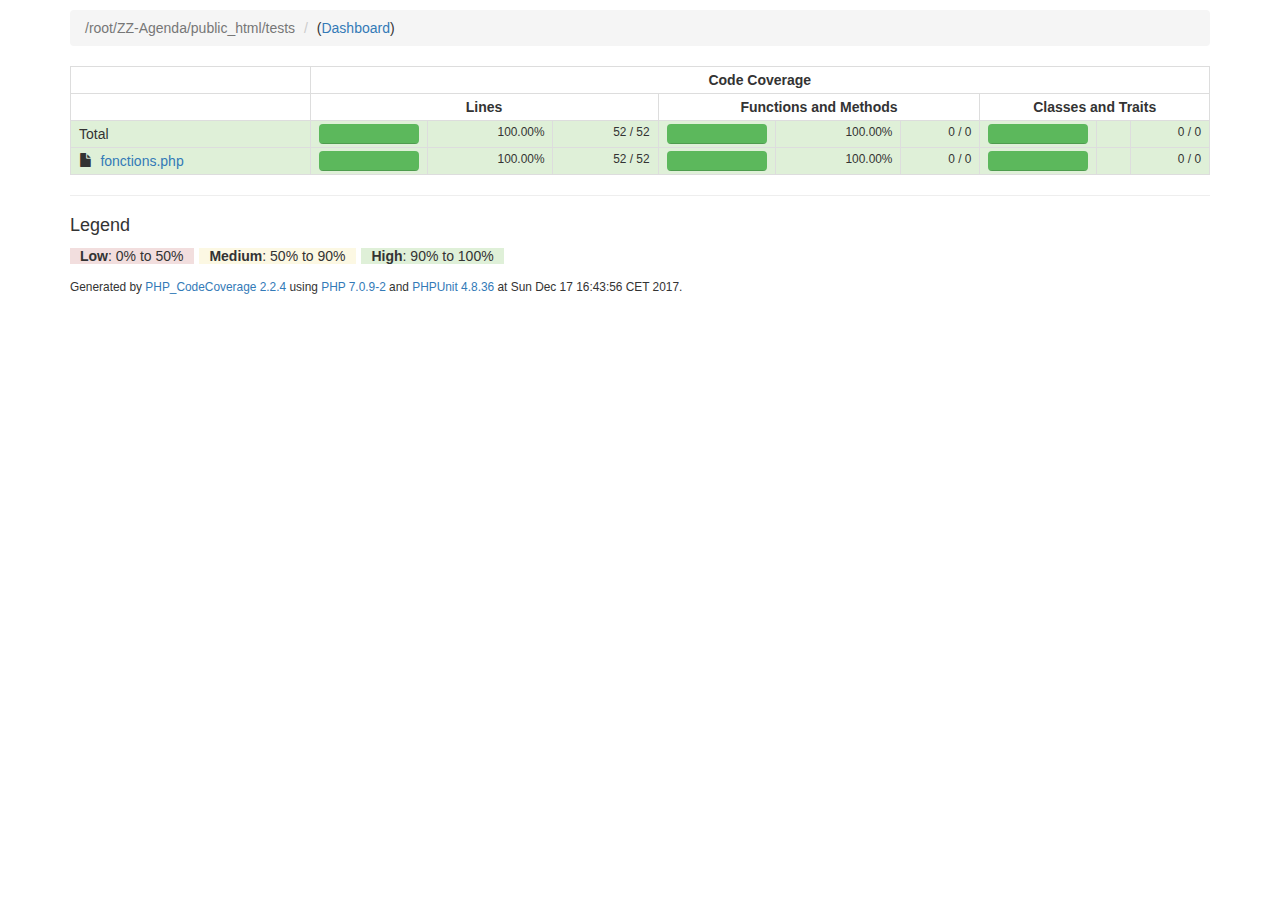
<file: public_html/code_coverage/index.html>
<!DOCTYPE html>
<html lang="en">
 <head>
  <meta charset="UTF-8">
  <title>Code Coverage for /root/ZZ-Agenda/public_html/tests</title>
  <meta name="viewport" content="width=device-width, initial-scale=1.0">
  <link href="css/bootstrap.min.css" rel="stylesheet">
  <link href="css/style.css" rel="stylesheet">
  <!--[if lt IE 9]>
  <script src="js/html5shiv.min.js"></script>
  <script src="js/respond.min.js"></script>
  <![endif]-->
 </head>
 <body>
  <header>
   <div class="container">
    <div class="row">
     <div class="col-md-12">
      <ol class="breadcrumb">
        <li class="active">/root/ZZ-Agenda/public_html/tests</li>
        <li>(<a href="dashboard.html">Dashboard</a>)</li>

      </ol>
     </div>
    </div>
   </div>
  </header>
  <div class="container">
   <table class="table table-bordered">
    <thead>
     <tr>
      <td>&nbsp;</td>
      <td colspan="9"><div align="center"><strong>Code Coverage</strong></div></td>
     </tr>
     <tr>
      <td>&nbsp;</td>
      <td colspan="3"><div align="center"><strong>Lines</strong></div></td>
      <td colspan="3"><div align="center"><strong>Functions and Methods</strong></div></td>
      <td colspan="3"><div align="center"><strong>Classes and Traits</strong></div></td>
     </tr>
    </thead>
    <tbody>
     <tr>
      <td class="success">Total</td>
      <td class="success big">       <div class="progress">
         <div class="progress-bar progress-bar-success" role="progressbar" aria-valuenow="100.00" aria-valuemin="0" aria-valuemax="100" style="width: 100.00%">
           <span class="sr-only">100.00% covered (success)</span>
         </div>
       </div>
</td>
      <td class="success small"><div align="right">100.00%</div></td>
      <td class="success small"><div align="right">52&nbsp;/&nbsp;52</div></td>
      <td class="success big">       <div class="progress">
         <div class="progress-bar progress-bar-success" role="progressbar" aria-valuenow="100.00" aria-valuemin="0" aria-valuemax="100" style="width: 100.00%">
           <span class="sr-only">100.00% covered (success)</span>
         </div>
       </div>
</td>
      <td class="success small"><div align="right">100.00%</div></td>
      <td class="success small"><div align="right">0&nbsp;/&nbsp;0</div></td>
      <td class="success big">       <div class="progress">
         <div class="progress-bar progress-bar-success" role="progressbar" aria-valuenow="100.00" aria-valuemin="0" aria-valuemax="100" style="width: 100.00%">
           <span class="sr-only">100.00% covered (success)</span>
         </div>
       </div>
</td>
      <td class="success small"><div align="right"></div></td>
      <td class="success small"><div align="right">0&nbsp;/&nbsp;0</div></td>
     </tr>

     <tr>
      <td class="success"><span class="glyphicon glyphicon-file"></span> <a href="fonctions.php.html">fonctions.php</a></td>
      <td class="success big">       <div class="progress">
         <div class="progress-bar progress-bar-success" role="progressbar" aria-valuenow="100.00" aria-valuemin="0" aria-valuemax="100" style="width: 100.00%">
           <span class="sr-only">100.00% covered (success)</span>
         </div>
       </div>
</td>
      <td class="success small"><div align="right">100.00%</div></td>
      <td class="success small"><div align="right">52&nbsp;/&nbsp;52</div></td>
      <td class="success big">       <div class="progress">
         <div class="progress-bar progress-bar-success" role="progressbar" aria-valuenow="100.00" aria-valuemin="0" aria-valuemax="100" style="width: 100.00%">
           <span class="sr-only">100.00% covered (success)</span>
         </div>
       </div>
</td>
      <td class="success small"><div align="right">100.00%</div></td>
      <td class="success small"><div align="right">0&nbsp;/&nbsp;0</div></td>
      <td class="success big">       <div class="progress">
         <div class="progress-bar progress-bar-success" role="progressbar" aria-valuenow="100.00" aria-valuemin="0" aria-valuemax="100" style="width: 100.00%">
           <span class="sr-only">100.00% covered (success)</span>
         </div>
       </div>
</td>
      <td class="success small"><div align="right"></div></td>
      <td class="success small"><div align="right">0&nbsp;/&nbsp;0</div></td>
     </tr>


    </tbody>
   </table>
   <footer>
    <hr/>
    <h4>Legend</h4>
    <p>
     <span class="danger"><strong>Low</strong>: 0% to 50%</span>
     <span class="warning"><strong>Medium</strong>: 50% to 90%</span>
     <span class="success"><strong>High</strong>: 90% to 100%</span>
    </p>
    <p>
     <small>Generated by <a href="http://github.com/sebastianbergmann/php-code-coverage" target="_top">PHP_CodeCoverage 2.2.4</a> using <a href="https://secure.php.net/" target="_top">PHP 7.0.9-2</a> and <a href="https://phpunit.de/">PHPUnit 4.8.36</a> at Sun Dec 17 16:43:56 CET 2017.</small>
    </p>
   </footer>
  </div>
  <script src="js/jquery.min.js" type="text/javascript"></script>
  <script src="js/bootstrap.min.js" type="text/javascript"></script>
  <script src="js/holder.min.js" type="text/javascript"></script>
 </body>
</html>
</file>
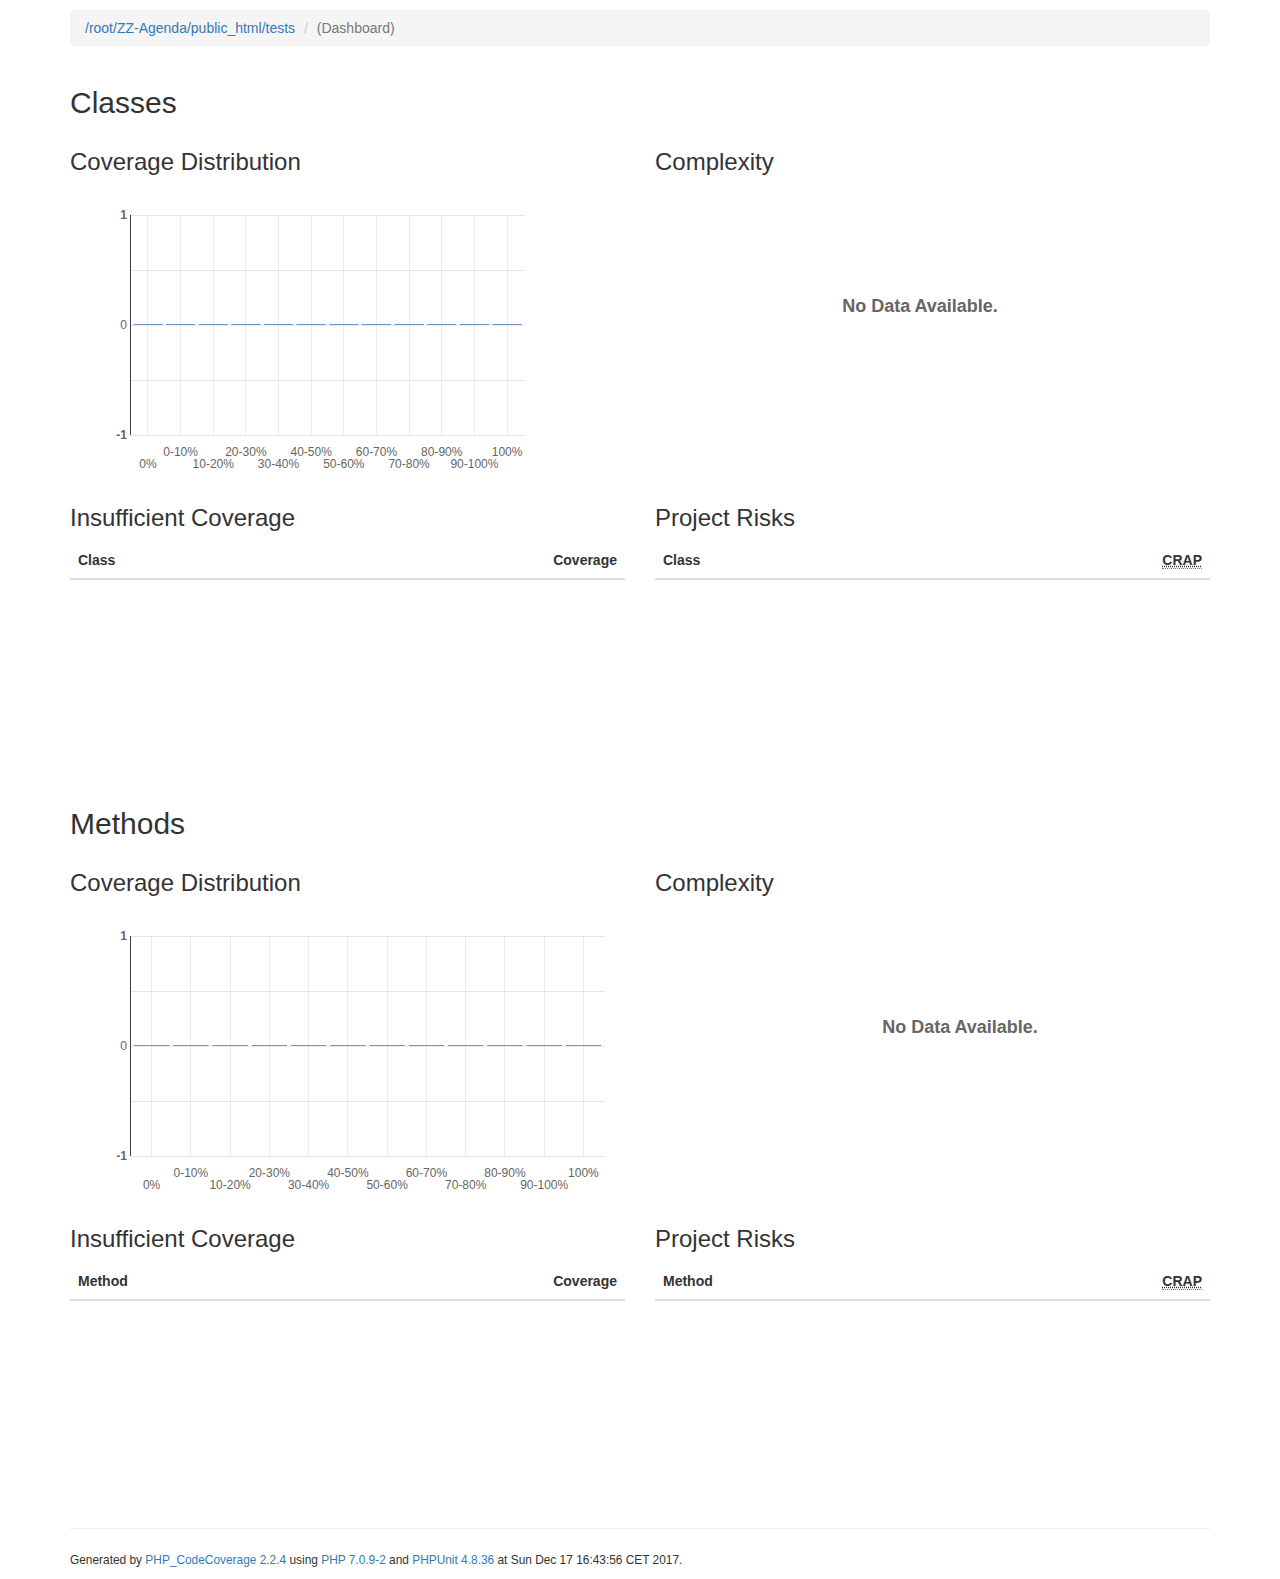
<file: public_html/code_coverage/dashboard.html>
<!DOCTYPE html>
<html lang="en">
 <head>
  <meta charset="UTF-8">
  <title>Dashboard for /root/ZZ-Agenda/public_html/tests</title>
  <meta name="viewport" content="width=device-width, initial-scale=1.0">
  <link href="css/bootstrap.min.css" rel="stylesheet">
  <link href="css/nv.d3.min.css" rel="stylesheet">
  <link href="css/style.css" rel="stylesheet">
  <!--[if lt IE 9]>
  <script src="js/html5shiv.min.js"></script>
  <script src="js/respond.min.js"></script>
  <![endif]-->
 </head>
 <body>
  <header>
   <div class="container">
    <div class="row">
     <div class="col-md-12">
      <ol class="breadcrumb">
        <li><a href="index.html">/root/ZZ-Agenda/public_html/tests</a></li>
        <li class="active">(Dashboard)</li>

      </ol>
     </div>
    </div>
   </div>
  </header>
  <div class="container">
   <div class="row">
    <div class="col-md-12">
     <h2>Classes</h2>
    </div>
   </div>
   <div class="row">
    <div class="col-md-6">
     <h3>Coverage Distribution</h3>
     <div id="classCoverageDistribution" style="height: 300px;">
       <svg></svg>
     </div>
    </div>
    <div class="col-md-6">
     <h3>Complexity</h3>
     <div id="classComplexity" style="height: 300px;">
       <svg></svg>
     </div>
    </div>
   </div>
   <div class="row">
    <div class="col-md-6">
     <h3>Insufficient Coverage</h3>
     <div class="scrollbox">
      <table class="table">
       <thead>
        <tr>
         <th>Class</th>
         <th class="text-right">Coverage</th>
        </tr>
       </thead>
       <tbody>

       </tbody>
      </table>
     </div>
    </div>
    <div class="col-md-6">
     <h3>Project Risks</h3>
     <div class="scrollbox">
      <table class="table">
       <thead>
        <tr>
         <th>Class</th>
         <th class="text-right"><abbr title="Change Risk Anti-Patterns (CRAP) Index">CRAP</abbr></th>
        </tr>
       </thead>
       <tbody>

       </tbody>
      </table>
     </div>
    </div>
   </div>
   <div class="row">
    <div class="col-md-12">
     <h2>Methods</h2>
    </div>
   </div>
   <div class="row">
    <div class="col-md-6">
     <h3>Coverage Distribution</h3>
     <div id="methodCoverageDistribution" style="height: 300px;">
       <svg></svg>
     </div>
    </div>
    <div class="col-md-6">
     <h3>Complexity</h3>
     <div id="methodComplexity" style="height: 300px;">
       <svg></svg>
     </div>
    </div>
   </div>
   <div class="row">
    <div class="col-md-6">
     <h3>Insufficient Coverage</h3>
     <div class="scrollbox">
      <table class="table">
       <thead>
        <tr>
         <th>Method</th>
         <th class="text-right">Coverage</th>
        </tr>
       </thead>
       <tbody>

       </tbody>
      </table>
     </div>
    </div>
    <div class="col-md-6">
     <h3>Project Risks</h3>
     <div class="scrollbox">
      <table class="table">
       <thead>
        <tr>
         <th>Method</th>
         <th class="text-right"><abbr title="Change Risk Anti-Patterns (CRAP) Index">CRAP</abbr></th>
        </tr>
       </thead>
       <tbody>

       </tbody>
      </table>
     </div>
    </div>
   </div>
   <footer>
    <hr/>
    <p>
     <small>Generated by <a href="http://github.com/sebastianbergmann/php-code-coverage" target="_top">PHP_CodeCoverage 2.2.4</a> using <a href="https://secure.php.net/" target="_top">PHP 7.0.9-2</a> and <a href="https://phpunit.de/">PHPUnit 4.8.36</a> at Sun Dec 17 16:43:56 CET 2017.</small>
    </p>
   </footer>
  </div>
  <script src="js/jquery.min.js" type="text/javascript"></script>
  <script src="js/bootstrap.min.js" type="text/javascript"></script>
  <script src="js/holder.min.js" type="text/javascript"></script>
  <script src="js/d3.min.js" type="text/javascript"></script>
  <script src="js/nv.d3.min.js" type="text/javascript"></script>
  <script type="text/javascript">
$(document).ready(function() {
  nv.addGraph(function() {
    var chart = nv.models.multiBarChart();
    chart.tooltips(false)
      .showControls(false)
      .showLegend(false)
      .reduceXTicks(false)
      .staggerLabels(true)
      .yAxis.tickFormat(d3.format('d'));

    d3.select('#classCoverageDistribution svg')
      .datum(getCoverageDistributionData([0,0,0,0,0,0,0,0,0,0,0,0], "Class Coverage"))
      .transition().duration(500).call(chart);

    nv.utils.windowResize(chart.update);

    return chart;
  });

  nv.addGraph(function() {
    var chart = nv.models.multiBarChart();
    chart.tooltips(false)
      .showControls(false)
      .showLegend(false)
      .reduceXTicks(false)
      .staggerLabels(true)
      .yAxis.tickFormat(d3.format('d'));

    d3.select('#methodCoverageDistribution svg')
      .datum(getCoverageDistributionData([0,0,0,0,0,0,0,0,0,0,0,0], "Method Coverage"))
      .transition().duration(500).call(chart);

    nv.utils.windowResize(chart.update);

    return chart;
  });

  function getCoverageDistributionData(data, label) {
    var labels = [
      '0%',
      '0-10%',
      '10-20%',
      '20-30%',
      '30-40%',
      '40-50%',
      '50-60%',
      '60-70%',
      '70-80%',
      '80-90%',
      '90-100%',
      '100%'
    ];
    var values = [];
    $.each(labels, function(key) {
      values.push({x: labels[key], y: data[key]});
    });

    return [
      {
        key: label,
        values: values,
        color: "#4572A7"
      }
    ];
  }
  nv.addGraph(function() {
    var chart = nv.models.scatterChart()
      .showDistX(true)
      .showDistY(true)
      .showLegend(false)
      .forceX([0, 100]);
    chart.tooltipContent(function(key, y, e, graph) {
      return '<p>' + graph.point.class + '</p>';
    });

    chart.xAxis.axisLabel('Code Coverage (in percent)');
    chart.yAxis.axisLabel('Cyclomatic Complexity');

    d3.select('#classComplexity svg')
      .datum(getComplexityData([], 'Class Complexity'))
      .transition()
      .duration(500)
      .call(chart);

    nv.utils.windowResize(chart.update);

    return chart;
  });

  nv.addGraph(function() {
    var chart = nv.models.scatterChart()
      .showDistX(true)
      .showDistY(true)
      .showLegend(false)
      .forceX([0, 100]);
    chart.tooltipContent(function(key, y, e, graph) {
      return '<p>' + graph.point.class + '</p>';
    });

    chart.xAxis.axisLabel('Code Coverage (in percent)');
    chart.yAxis.axisLabel('Method Complexity');

    d3.select('#methodComplexity svg')
      .datum(getComplexityData([], 'Method Complexity'))
      .transition()
      .duration(500)
      .call(chart);

    nv.utils.windowResize(chart.update);

    return chart;
  });

  function getComplexityData(data, label) {
    var values = [];
    $.each(data, function(key) {
      var value = Math.round(data[key][0]*100) / 100;
      values.push({
        x: value,
        y: data[key][1],
        class: data[key][2],
        size: 0.05,
        shape: 'diamond'
      });
    });

    return [
      {
        key: label,
        values: values,
        color: "#4572A7"
      }
    ];
  }
});
  </script>
 </body>
</html>
</file>
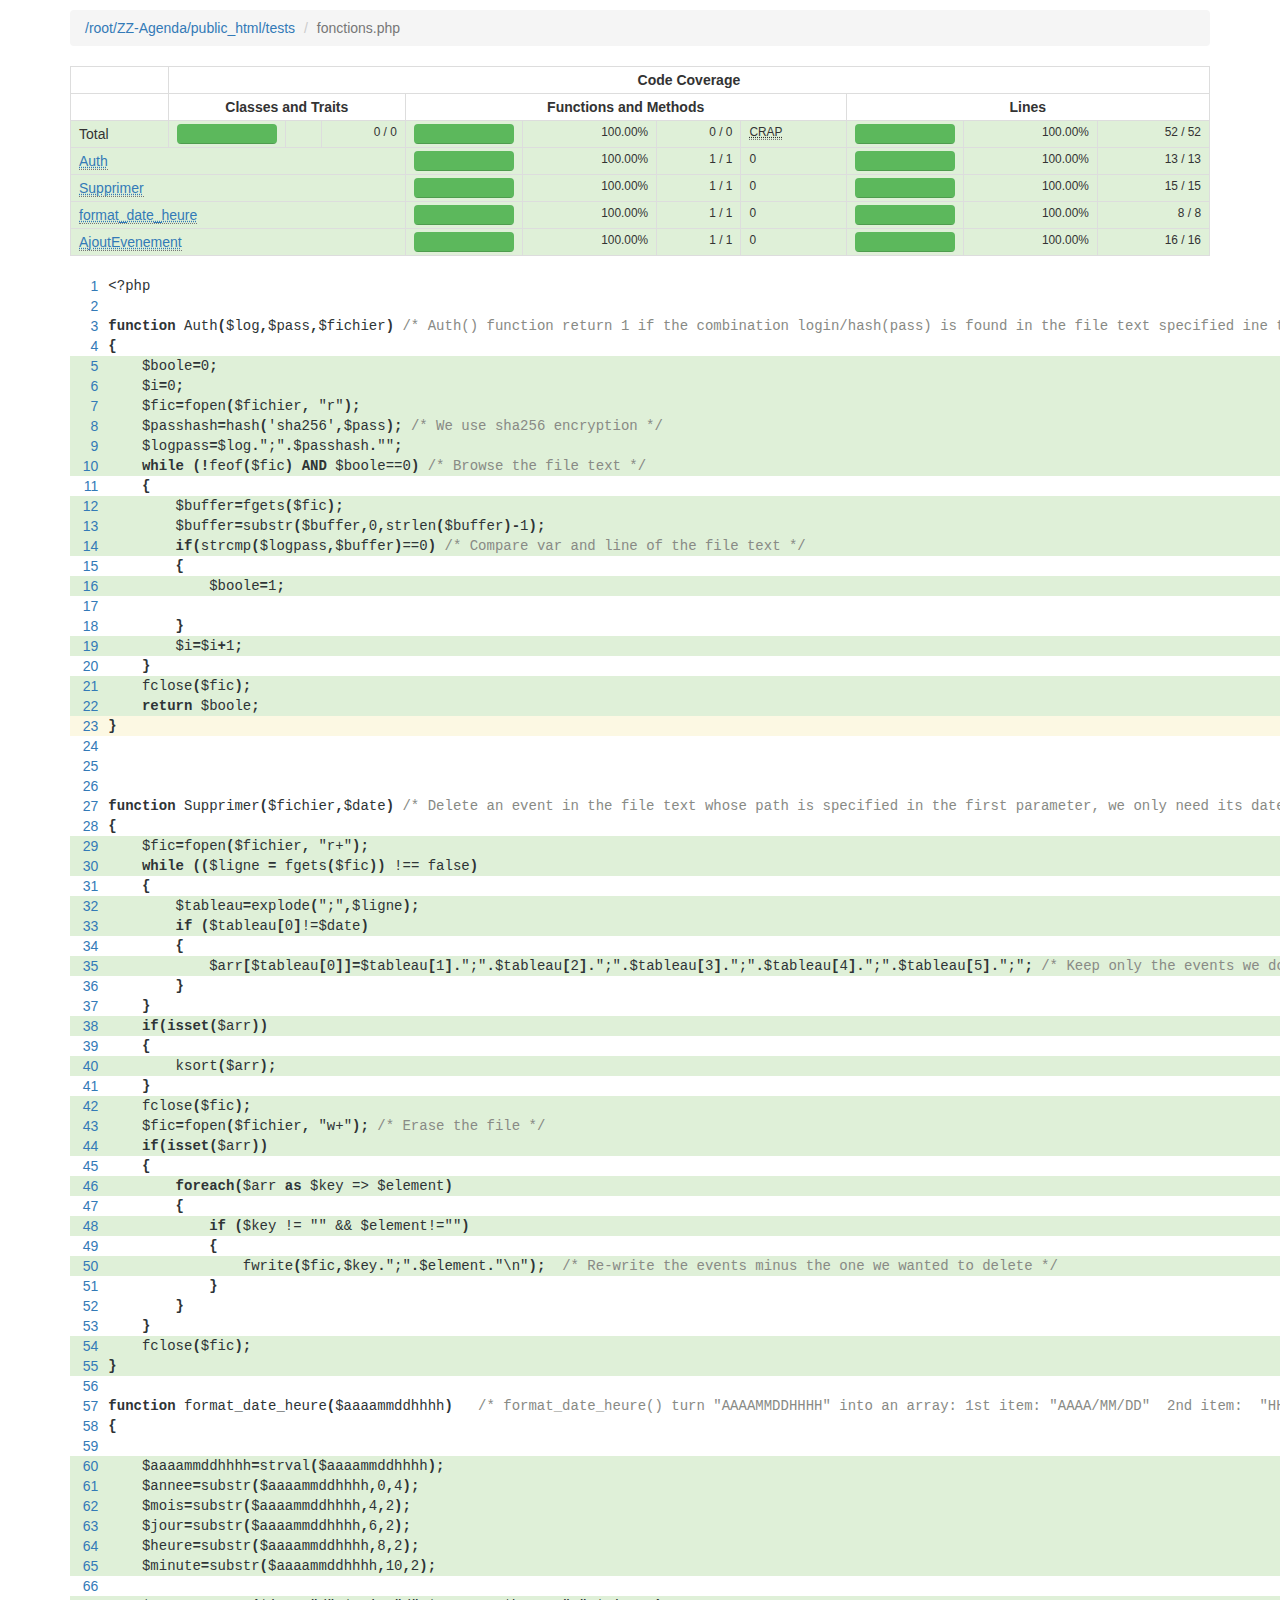
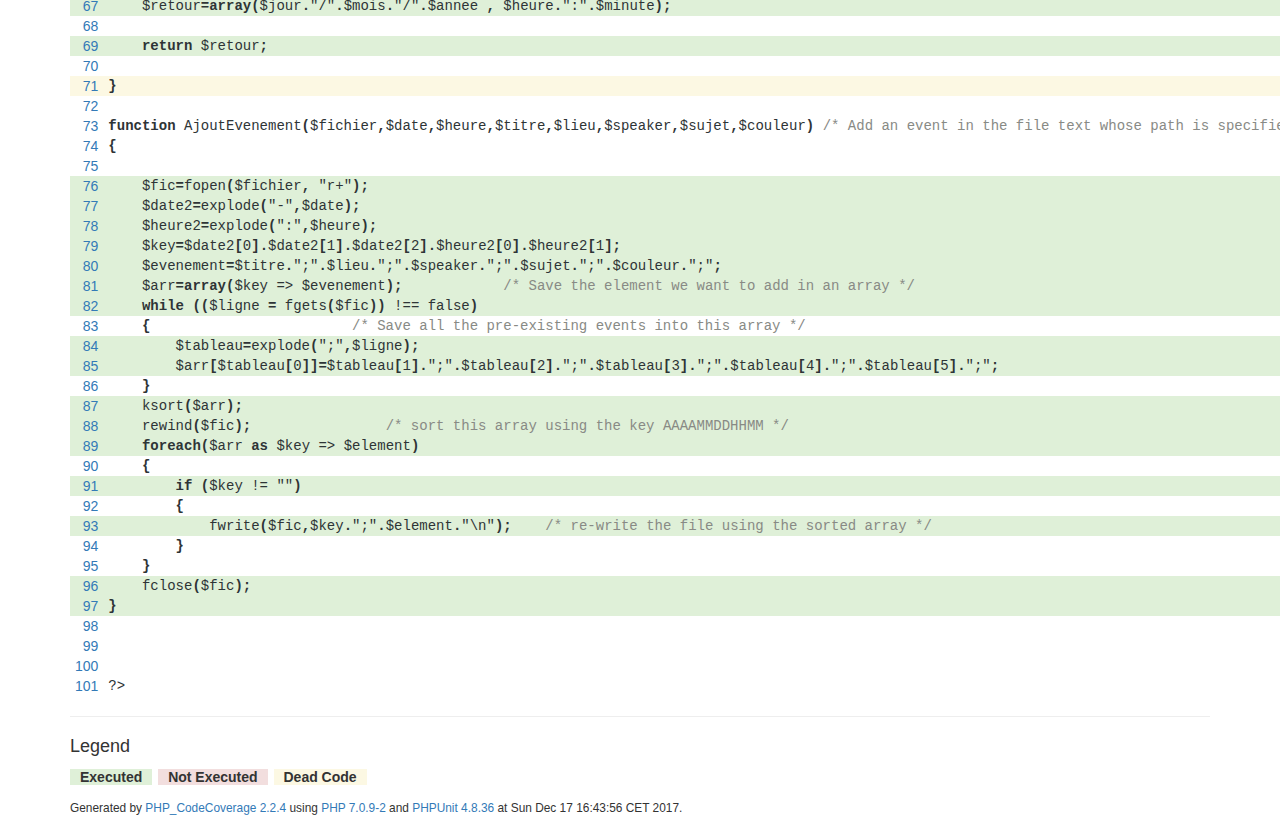
<file: public_html/code_coverage/fonctions.php.html>
<!DOCTYPE html>
<html lang="en">
 <head>
  <meta charset="UTF-8">
  <title>Code Coverage for /root/ZZ-Agenda/public_html/tests/fonctions.php</title>
  <meta name="viewport" content="width=device-width, initial-scale=1.0">
  <link href="css/bootstrap.min.css" rel="stylesheet">
  <link href="css/style.css" rel="stylesheet">
  <!--[if lt IE 9]>
  <script src="js/html5shiv.min.js"></script>
  <script src="js/respond.min.js"></script>
  <![endif]-->
 </head>
 <body>
  <header>
   <div class="container">
    <div class="row">
     <div class="col-md-12">
      <ol class="breadcrumb">
        <li><a href="index.html">/root/ZZ-Agenda/public_html/tests</a></li>
        <li class="active">fonctions.php</li>

      </ol>
     </div>
    </div>
   </div>
  </header>
  <div class="container">
   <table class="table table-bordered">
    <thead>
     <tr>
      <td>&nbsp;</td>
      <td colspan="10"><div align="center"><strong>Code Coverage</strong></div></td>
     </tr>
     <tr>
      <td>&nbsp;</td>
      <td colspan="3"><div align="center"><strong>Classes and Traits</strong></div></td>
      <td colspan="4"><div align="center"><strong>Functions and Methods</strong></div></td>
      <td colspan="3"><div align="center"><strong>Lines</strong></div></td>
     </tr>
    </thead>
    <tbody>
     <tr>
      <td class="success">Total</td>
      <td class="success big">       <div class="progress">
         <div class="progress-bar progress-bar-success" role="progressbar" aria-valuenow="100.00" aria-valuemin="0" aria-valuemax="100" style="width: 100.00%">
           <span class="sr-only">100.00% covered (success)</span>
         </div>
       </div>
</td>
      <td class="success small"><div align="right"></div></td>
      <td class="success small"><div align="right">0&nbsp;/&nbsp;0</div></td>
      <td class="success big">       <div class="progress">
         <div class="progress-bar progress-bar-success" role="progressbar" aria-valuenow="100.00" aria-valuemin="0" aria-valuemax="100" style="width: 100.00%">
           <span class="sr-only">100.00% covered (success)</span>
         </div>
       </div>
</td>
      <td class="success small"><div align="right">100.00%</div></td>
      <td class="success small"><div align="right">0&nbsp;/&nbsp;0</div></td>
      <td class="success small"><abbr title="Change Risk Anti-Patterns (CRAP) Index">CRAP</abbr></td>
      <td class="success big">       <div class="progress">
         <div class="progress-bar progress-bar-success" role="progressbar" aria-valuenow="100.00" aria-valuemin="0" aria-valuemax="100" style="width: 100.00%">
           <span class="sr-only">100.00% covered (success)</span>
         </div>
       </div>
</td>
      <td class="success small"><div align="right">100.00%</div></td>
      <td class="success small"><div align="right">52&nbsp;/&nbsp;52</div></td>
     </tr>

     <tr>
      <td class="success" colspan="4"><a href="#3"><abbr title="Auth($log,$pass,$fichier) /* Auth() function return 1 if the combination login/hash(pass) is found in the file text specified ine the last parameter, 0 else */">Auth</abbr></a></td>
      <td class="success big">       <div class="progress">
         <div class="progress-bar progress-bar-success" role="progressbar" aria-valuenow="100.00" aria-valuemin="0" aria-valuemax="100" style="width: 100.00%">
           <span class="sr-only">100.00% covered (success)</span>
         </div>
       </div>
</td>
      <td class="success small"><div align="right">100.00%</div></td>
      <td class="success small"><div align="right">1&nbsp;/&nbsp;1</div></td>
      <td class="success small">0</td>
      <td class="success big">       <div class="progress">
         <div class="progress-bar progress-bar-success" role="progressbar" aria-valuenow="100.00" aria-valuemin="0" aria-valuemax="100" style="width: 100.00%">
           <span class="sr-only">100.00% covered (success)</span>
         </div>
       </div>
</td>
      <td class="success small"><div align="right">100.00%</div></td>
      <td class="success small"><div align="right">13&nbsp;/&nbsp;13</div></td>
     </tr>

     <tr>
      <td class="success" colspan="4"><a href="#27"><abbr title="Supprimer($fichier,$date) /* Delete an event in the file text whose path is specified in the first parameter, we only need its date which stand for a key*/">Supprimer</abbr></a></td>
      <td class="success big">       <div class="progress">
         <div class="progress-bar progress-bar-success" role="progressbar" aria-valuenow="100.00" aria-valuemin="0" aria-valuemax="100" style="width: 100.00%">
           <span class="sr-only">100.00% covered (success)</span>
         </div>
       </div>
</td>
      <td class="success small"><div align="right">100.00%</div></td>
      <td class="success small"><div align="right">1&nbsp;/&nbsp;1</div></td>
      <td class="success small">0</td>
      <td class="success big">       <div class="progress">
         <div class="progress-bar progress-bar-success" role="progressbar" aria-valuenow="100.00" aria-valuemin="0" aria-valuemax="100" style="width: 100.00%">
           <span class="sr-only">100.00% covered (success)</span>
         </div>
       </div>
</td>
      <td class="success small"><div align="right">100.00%</div></td>
      <td class="success small"><div align="right">15&nbsp;/&nbsp;15</div></td>
     </tr>

     <tr>
      <td class="success" colspan="4"><a href="#57"><abbr title="format_date_heure($aaaammddhhhh)   /* format_date_heure() turn &quot;AAAAMMDDHHHH&quot; into an array: 1st item: &quot;AAAA/MM/DD&quot;  2nd item:  &quot;HH:MM&quot;  */">format_date_heure</abbr></a></td>
      <td class="success big">       <div class="progress">
         <div class="progress-bar progress-bar-success" role="progressbar" aria-valuenow="100.00" aria-valuemin="0" aria-valuemax="100" style="width: 100.00%">
           <span class="sr-only">100.00% covered (success)</span>
         </div>
       </div>
</td>
      <td class="success small"><div align="right">100.00%</div></td>
      <td class="success small"><div align="right">1&nbsp;/&nbsp;1</div></td>
      <td class="success small">0</td>
      <td class="success big">       <div class="progress">
         <div class="progress-bar progress-bar-success" role="progressbar" aria-valuenow="100.00" aria-valuemin="0" aria-valuemax="100" style="width: 100.00%">
           <span class="sr-only">100.00% covered (success)</span>
         </div>
       </div>
</td>
      <td class="success small"><div align="right">100.00%</div></td>
      <td class="success small"><div align="right">8&nbsp;/&nbsp;8</div></td>
     </tr>

     <tr>
      <td class="success" colspan="4"><a href="#73"><abbr title="AjoutEvenement($fichier,$date,$heure,$titre,$lieu,$speaker,$sujet,$couleur) /* Add an event in the file text whose path is specified in the first parameter */">AjoutEvenement</abbr></a></td>
      <td class="success big">       <div class="progress">
         <div class="progress-bar progress-bar-success" role="progressbar" aria-valuenow="100.00" aria-valuemin="0" aria-valuemax="100" style="width: 100.00%">
           <span class="sr-only">100.00% covered (success)</span>
         </div>
       </div>
</td>
      <td class="success small"><div align="right">100.00%</div></td>
      <td class="success small"><div align="right">1&nbsp;/&nbsp;1</div></td>
      <td class="success small">0</td>
      <td class="success big">       <div class="progress">
         <div class="progress-bar progress-bar-success" role="progressbar" aria-valuenow="100.00" aria-valuemin="0" aria-valuemax="100" style="width: 100.00%">
           <span class="sr-only">100.00% covered (success)</span>
         </div>
       </div>
</td>
      <td class="success small"><div align="right">100.00%</div></td>
      <td class="success small"><div align="right">16&nbsp;/&nbsp;16</div></td>
     </tr>


    </tbody>
   </table>
   <table id="code" class="table table-borderless table-condensed">
    <tbody>
     <tr><td><div align="right"><a name="1"></a><a href="#1">1</a></div></td><td class="codeLine"><span class="default">&lt;?php</span></td></tr>
     <tr><td><div align="right"><a name="2"></a><a href="#2">2</a></div></td><td class="codeLine"></td></tr>
     <tr><td><div align="right"><a name="3"></a><a href="#3">3</a></div></td><td class="codeLine"><span class="keyword">function</span><span class="default">&nbsp;</span><span class="default">Auth</span><span class="keyword">(</span><span class="default">$log</span><span class="keyword">,</span><span class="default">$pass</span><span class="keyword">,</span><span class="default">$fichier</span><span class="keyword">)</span><span class="default">&nbsp;</span><span class="comment">/*&nbsp;Auth()&nbsp;function&nbsp;return&nbsp;1&nbsp;if&nbsp;the&nbsp;combination&nbsp;login/hash(pass)&nbsp;is&nbsp;found&nbsp;in&nbsp;the&nbsp;file&nbsp;text&nbsp;specified&nbsp;ine&nbsp;the&nbsp;last&nbsp;parameter,&nbsp;0&nbsp;else&nbsp;*/</span></td></tr>
     <tr><td><div align="right"><a name="4"></a><a href="#4">4</a></div></td><td class="codeLine"><span class="keyword">{</span></td></tr>
     <tr class="covered-by-large-tests popin" data-title="4 tests cover line 5" data-content="&lt;ul&gt;&lt;li class=&quot;covered-by-large-tests&quot;&gt;Tests::test_True_Auth_User&lt;/li&gt;&lt;li class=&quot;covered-by-large-tests&quot;&gt;Tests::test_False_Auth_User&lt;/li&gt;&lt;li class=&quot;covered-by-large-tests&quot;&gt;Tests::test_True_Auth_Admin&lt;/li&gt;&lt;li class=&quot;covered-by-large-tests&quot;&gt;Tests::test_False_Auth_Admin&lt;/li&gt;&lt;/ul&gt;" data-placement="bottom" data-html="true"><td><div align="right"><a name="5"></a><a href="#5">5</a></div></td><td class="codeLine"><span class="default">&nbsp;&nbsp;&nbsp;&nbsp;</span><span class="default">$boole</span><span class="keyword">=</span><span class="default">0</span><span class="keyword">;</span></td></tr>
     <tr class="covered-by-large-tests popin" data-title="4 tests cover line 6" data-content="&lt;ul&gt;&lt;li class=&quot;covered-by-large-tests&quot;&gt;Tests::test_True_Auth_User&lt;/li&gt;&lt;li class=&quot;covered-by-large-tests&quot;&gt;Tests::test_False_Auth_User&lt;/li&gt;&lt;li class=&quot;covered-by-large-tests&quot;&gt;Tests::test_True_Auth_Admin&lt;/li&gt;&lt;li class=&quot;covered-by-large-tests&quot;&gt;Tests::test_False_Auth_Admin&lt;/li&gt;&lt;/ul&gt;" data-placement="bottom" data-html="true"><td><div align="right"><a name="6"></a><a href="#6">6</a></div></td><td class="codeLine"><span class="default">&nbsp;&nbsp;&nbsp;&nbsp;</span><span class="default">$i</span><span class="keyword">=</span><span class="default">0</span><span class="keyword">;</span></td></tr>
     <tr class="covered-by-large-tests popin" data-title="4 tests cover line 7" data-content="&lt;ul&gt;&lt;li class=&quot;covered-by-large-tests&quot;&gt;Tests::test_True_Auth_User&lt;/li&gt;&lt;li class=&quot;covered-by-large-tests&quot;&gt;Tests::test_False_Auth_User&lt;/li&gt;&lt;li class=&quot;covered-by-large-tests&quot;&gt;Tests::test_True_Auth_Admin&lt;/li&gt;&lt;li class=&quot;covered-by-large-tests&quot;&gt;Tests::test_False_Auth_Admin&lt;/li&gt;&lt;/ul&gt;" data-placement="bottom" data-html="true"><td><div align="right"><a name="7"></a><a href="#7">7</a></div></td><td class="codeLine"><span class="default">&nbsp;&nbsp;&nbsp;&nbsp;</span><span class="default">$fic</span><span class="keyword">=</span><span class="default">fopen</span><span class="keyword">(</span><span class="default">$fichier</span><span class="keyword">,</span><span class="default">&nbsp;</span><span class="default">&quot;r&quot;</span><span class="keyword">)</span><span class="keyword">;</span></td></tr>
     <tr class="covered-by-large-tests popin" data-title="4 tests cover line 8" data-content="&lt;ul&gt;&lt;li class=&quot;covered-by-large-tests&quot;&gt;Tests::test_True_Auth_User&lt;/li&gt;&lt;li class=&quot;covered-by-large-tests&quot;&gt;Tests::test_False_Auth_User&lt;/li&gt;&lt;li class=&quot;covered-by-large-tests&quot;&gt;Tests::test_True_Auth_Admin&lt;/li&gt;&lt;li class=&quot;covered-by-large-tests&quot;&gt;Tests::test_False_Auth_Admin&lt;/li&gt;&lt;/ul&gt;" data-placement="bottom" data-html="true"><td><div align="right"><a name="8"></a><a href="#8">8</a></div></td><td class="codeLine"><span class="default">&nbsp;&nbsp;&nbsp;&nbsp;</span><span class="default">$passhash</span><span class="keyword">=</span><span class="default">hash</span><span class="keyword">(</span><span class="default">'sha256'</span><span class="keyword">,</span><span class="default">$pass</span><span class="keyword">)</span><span class="keyword">;</span><span class="default">&nbsp;</span><span class="comment">/*&nbsp;We&nbsp;use&nbsp;sha256&nbsp;encryption&nbsp;*/</span></td></tr>
     <tr class="covered-by-large-tests popin" data-title="4 tests cover line 9" data-content="&lt;ul&gt;&lt;li class=&quot;covered-by-large-tests&quot;&gt;Tests::test_True_Auth_User&lt;/li&gt;&lt;li class=&quot;covered-by-large-tests&quot;&gt;Tests::test_False_Auth_User&lt;/li&gt;&lt;li class=&quot;covered-by-large-tests&quot;&gt;Tests::test_True_Auth_Admin&lt;/li&gt;&lt;li class=&quot;covered-by-large-tests&quot;&gt;Tests::test_False_Auth_Admin&lt;/li&gt;&lt;/ul&gt;" data-placement="bottom" data-html="true"><td><div align="right"><a name="9"></a><a href="#9">9</a></div></td><td class="codeLine"><span class="default">&nbsp;&nbsp;&nbsp;&nbsp;</span><span class="default">$logpass</span><span class="keyword">=</span><span class="default">$log</span><span class="keyword">.</span><span class="default">&quot;;&quot;</span><span class="keyword">.</span><span class="default">$passhash</span><span class="keyword">.</span><span class="default">&quot;&quot;</span><span class="keyword">;</span><span class="default">&nbsp;&nbsp;&nbsp;&nbsp;</span></td></tr>
     <tr class="covered-by-large-tests popin" data-title="4 tests cover line 10" data-content="&lt;ul&gt;&lt;li class=&quot;covered-by-large-tests&quot;&gt;Tests::test_True_Auth_User&lt;/li&gt;&lt;li class=&quot;covered-by-large-tests&quot;&gt;Tests::test_False_Auth_User&lt;/li&gt;&lt;li class=&quot;covered-by-large-tests&quot;&gt;Tests::test_True_Auth_Admin&lt;/li&gt;&lt;li class=&quot;covered-by-large-tests&quot;&gt;Tests::test_False_Auth_Admin&lt;/li&gt;&lt;/ul&gt;" data-placement="bottom" data-html="true"><td><div align="right"><a name="10"></a><a href="#10">10</a></div></td><td class="codeLine"><span class="default">&nbsp;&nbsp;&nbsp;&nbsp;</span><span class="keyword">while</span><span class="default">&nbsp;</span><span class="keyword">(</span><span class="keyword">!</span><span class="default">feof</span><span class="keyword">(</span><span class="default">$fic</span><span class="keyword">)</span><span class="default">&nbsp;</span><span class="keyword">AND</span><span class="default">&nbsp;</span><span class="default">$boole</span><span class="default">==</span><span class="default">0</span><span class="keyword">)</span><span class="default">&nbsp;</span><span class="comment">/*&nbsp;Browse&nbsp;the&nbsp;file&nbsp;text&nbsp;*/</span></td></tr>
     <tr><td><div align="right"><a name="11"></a><a href="#11">11</a></div></td><td class="codeLine"><span class="default">&nbsp;&nbsp;&nbsp;&nbsp;</span><span class="keyword">{</span></td></tr>
     <tr class="covered-by-large-tests popin" data-title="4 tests cover line 12" data-content="&lt;ul&gt;&lt;li class=&quot;covered-by-large-tests&quot;&gt;Tests::test_True_Auth_User&lt;/li&gt;&lt;li class=&quot;covered-by-large-tests&quot;&gt;Tests::test_False_Auth_User&lt;/li&gt;&lt;li class=&quot;covered-by-large-tests&quot;&gt;Tests::test_True_Auth_Admin&lt;/li&gt;&lt;li class=&quot;covered-by-large-tests&quot;&gt;Tests::test_False_Auth_Admin&lt;/li&gt;&lt;/ul&gt;" data-placement="bottom" data-html="true"><td><div align="right"><a name="12"></a><a href="#12">12</a></div></td><td class="codeLine"><span class="default">&nbsp;&nbsp;&nbsp;&nbsp;&nbsp;&nbsp;&nbsp;&nbsp;</span><span class="default">$buffer</span><span class="keyword">=</span><span class="default">fgets</span><span class="keyword">(</span><span class="default">$fic</span><span class="keyword">)</span><span class="keyword">;</span></td></tr>
     <tr class="covered-by-large-tests popin" data-title="4 tests cover line 13" data-content="&lt;ul&gt;&lt;li class=&quot;covered-by-large-tests&quot;&gt;Tests::test_True_Auth_User&lt;/li&gt;&lt;li class=&quot;covered-by-large-tests&quot;&gt;Tests::test_False_Auth_User&lt;/li&gt;&lt;li class=&quot;covered-by-large-tests&quot;&gt;Tests::test_True_Auth_Admin&lt;/li&gt;&lt;li class=&quot;covered-by-large-tests&quot;&gt;Tests::test_False_Auth_Admin&lt;/li&gt;&lt;/ul&gt;" data-placement="bottom" data-html="true"><td><div align="right"><a name="13"></a><a href="#13">13</a></div></td><td class="codeLine"><span class="default">&nbsp;&nbsp;&nbsp;&nbsp;&nbsp;&nbsp;&nbsp;&nbsp;</span><span class="default">$buffer</span><span class="keyword">=</span><span class="default">substr</span><span class="keyword">(</span><span class="default">$buffer</span><span class="keyword">,</span><span class="default">0</span><span class="keyword">,</span><span class="default">strlen</span><span class="keyword">(</span><span class="default">$buffer</span><span class="keyword">)</span><span class="keyword">-</span><span class="default">1</span><span class="keyword">)</span><span class="keyword">;</span></td></tr>
     <tr class="covered-by-large-tests popin" data-title="4 tests cover line 14" data-content="&lt;ul&gt;&lt;li class=&quot;covered-by-large-tests&quot;&gt;Tests::test_True_Auth_User&lt;/li&gt;&lt;li class=&quot;covered-by-large-tests&quot;&gt;Tests::test_False_Auth_User&lt;/li&gt;&lt;li class=&quot;covered-by-large-tests&quot;&gt;Tests::test_True_Auth_Admin&lt;/li&gt;&lt;li class=&quot;covered-by-large-tests&quot;&gt;Tests::test_False_Auth_Admin&lt;/li&gt;&lt;/ul&gt;" data-placement="bottom" data-html="true"><td><div align="right"><a name="14"></a><a href="#14">14</a></div></td><td class="codeLine"><span class="default">&nbsp;&nbsp;&nbsp;&nbsp;&nbsp;&nbsp;&nbsp;&nbsp;</span><span class="keyword">if</span><span class="keyword">(</span><span class="default">strcmp</span><span class="keyword">(</span><span class="default">$logpass</span><span class="keyword">,</span><span class="default">$buffer</span><span class="keyword">)</span><span class="default">==</span><span class="default">0</span><span class="keyword">)</span><span class="default">&nbsp;</span><span class="comment">/*&nbsp;Compare&nbsp;var&nbsp;and&nbsp;line&nbsp;of&nbsp;the&nbsp;file&nbsp;text&nbsp;*/</span></td></tr>
     <tr><td><div align="right"><a name="15"></a><a href="#15">15</a></div></td><td class="codeLine"><span class="default">&nbsp;&nbsp;&nbsp;&nbsp;&nbsp;&nbsp;&nbsp;&nbsp;</span><span class="keyword">{</span></td></tr>
     <tr class="covered-by-large-tests popin" data-title="2 tests cover line 16" data-content="&lt;ul&gt;&lt;li class=&quot;covered-by-large-tests&quot;&gt;Tests::test_True_Auth_User&lt;/li&gt;&lt;li class=&quot;covered-by-large-tests&quot;&gt;Tests::test_True_Auth_Admin&lt;/li&gt;&lt;/ul&gt;" data-placement="bottom" data-html="true"><td><div align="right"><a name="16"></a><a href="#16">16</a></div></td><td class="codeLine"><span class="default">&nbsp;&nbsp;&nbsp;&nbsp;&nbsp;&nbsp;&nbsp;&nbsp;&nbsp;&nbsp;&nbsp;&nbsp;</span><span class="default">$boole</span><span class="keyword">=</span><span class="default">1</span><span class="keyword">;</span></td></tr>
     <tr><td><div align="right"><a name="17"></a><a href="#17">17</a></div></td><td class="codeLine"><span class="default">&nbsp;&nbsp;&nbsp;&nbsp;&nbsp;&nbsp;&nbsp;&nbsp;</span></td></tr>
     <tr><td><div align="right"><a name="18"></a><a href="#18">18</a></div></td><td class="codeLine"><span class="default">&nbsp;&nbsp;&nbsp;&nbsp;&nbsp;&nbsp;&nbsp;&nbsp;</span><span class="keyword">}</span></td></tr>
     <tr class="covered-by-large-tests popin" data-title="4 tests cover line 19" data-content="&lt;ul&gt;&lt;li class=&quot;covered-by-large-tests&quot;&gt;Tests::test_True_Auth_User&lt;/li&gt;&lt;li class=&quot;covered-by-large-tests&quot;&gt;Tests::test_False_Auth_User&lt;/li&gt;&lt;li class=&quot;covered-by-large-tests&quot;&gt;Tests::test_True_Auth_Admin&lt;/li&gt;&lt;li class=&quot;covered-by-large-tests&quot;&gt;Tests::test_False_Auth_Admin&lt;/li&gt;&lt;/ul&gt;" data-placement="bottom" data-html="true"><td><div align="right"><a name="19"></a><a href="#19">19</a></div></td><td class="codeLine"><span class="default">&nbsp;&nbsp;&nbsp;&nbsp;&nbsp;&nbsp;&nbsp;&nbsp;</span><span class="default">$i</span><span class="keyword">=</span><span class="default">$i</span><span class="keyword">+</span><span class="default">1</span><span class="keyword">;</span></td></tr>
     <tr><td><div align="right"><a name="20"></a><a href="#20">20</a></div></td><td class="codeLine"><span class="default">&nbsp;&nbsp;&nbsp;&nbsp;</span><span class="keyword">}</span></td></tr>
     <tr class="covered-by-large-tests popin" data-title="4 tests cover line 21" data-content="&lt;ul&gt;&lt;li class=&quot;covered-by-large-tests&quot;&gt;Tests::test_True_Auth_User&lt;/li&gt;&lt;li class=&quot;covered-by-large-tests&quot;&gt;Tests::test_False_Auth_User&lt;/li&gt;&lt;li class=&quot;covered-by-large-tests&quot;&gt;Tests::test_True_Auth_Admin&lt;/li&gt;&lt;li class=&quot;covered-by-large-tests&quot;&gt;Tests::test_False_Auth_Admin&lt;/li&gt;&lt;/ul&gt;" data-placement="bottom" data-html="true"><td><div align="right"><a name="21"></a><a href="#21">21</a></div></td><td class="codeLine"><span class="default">&nbsp;&nbsp;&nbsp;&nbsp;</span><span class="default">fclose</span><span class="keyword">(</span><span class="default">$fic</span><span class="keyword">)</span><span class="keyword">;</span></td></tr>
     <tr class="covered-by-large-tests popin" data-title="4 tests cover line 22" data-content="&lt;ul&gt;&lt;li class=&quot;covered-by-large-tests&quot;&gt;Tests::test_True_Auth_User&lt;/li&gt;&lt;li class=&quot;covered-by-large-tests&quot;&gt;Tests::test_False_Auth_User&lt;/li&gt;&lt;li class=&quot;covered-by-large-tests&quot;&gt;Tests::test_True_Auth_Admin&lt;/li&gt;&lt;li class=&quot;covered-by-large-tests&quot;&gt;Tests::test_False_Auth_Admin&lt;/li&gt;&lt;/ul&gt;" data-placement="bottom" data-html="true"><td><div align="right"><a name="22"></a><a href="#22">22</a></div></td><td class="codeLine"><span class="default">&nbsp;&nbsp;&nbsp;&nbsp;</span><span class="keyword">return</span><span class="default">&nbsp;</span><span class="default">$boole</span><span class="keyword">;</span></td></tr>
     <tr class="warning"><td><div align="right"><a name="23"></a><a href="#23">23</a></div></td><td class="codeLine"><span class="keyword">}</span></td></tr>
     <tr><td><div align="right"><a name="24"></a><a href="#24">24</a></div></td><td class="codeLine"></td></tr>
     <tr><td><div align="right"><a name="25"></a><a href="#25">25</a></div></td><td class="codeLine"></td></tr>
     <tr><td><div align="right"><a name="26"></a><a href="#26">26</a></div></td><td class="codeLine"></td></tr>
     <tr><td><div align="right"><a name="27"></a><a href="#27">27</a></div></td><td class="codeLine"><span class="keyword">function</span><span class="default">&nbsp;</span><span class="default">Supprimer</span><span class="keyword">(</span><span class="default">$fichier</span><span class="keyword">,</span><span class="default">$date</span><span class="keyword">)</span><span class="default">&nbsp;</span><span class="comment">/*&nbsp;Delete&nbsp;an&nbsp;event&nbsp;in&nbsp;the&nbsp;file&nbsp;text&nbsp;whose&nbsp;path&nbsp;is&nbsp;specified&nbsp;in&nbsp;the&nbsp;first&nbsp;parameter,&nbsp;we&nbsp;only&nbsp;need&nbsp;its&nbsp;date&nbsp;which&nbsp;stand&nbsp;for&nbsp;a&nbsp;key*/</span></td></tr>
     <tr><td><div align="right"><a name="28"></a><a href="#28">28</a></div></td><td class="codeLine"><span class="keyword">{</span></td></tr>
     <tr class="covered-by-large-tests popin" data-title="2 tests cover line 29" data-content="&lt;ul&gt;&lt;li class=&quot;covered-by-large-tests&quot;&gt;Tests::test_delete_event&lt;/li&gt;&lt;li class=&quot;covered-by-large-tests&quot;&gt;Tests::test_delete_puis_fichier_vide&lt;/li&gt;&lt;/ul&gt;" data-placement="bottom" data-html="true"><td><div align="right"><a name="29"></a><a href="#29">29</a></div></td><td class="codeLine"><span class="default">&nbsp;&nbsp;&nbsp;&nbsp;</span><span class="default">$fic</span><span class="keyword">=</span><span class="default">fopen</span><span class="keyword">(</span><span class="default">$fichier</span><span class="keyword">,</span><span class="default">&nbsp;</span><span class="default">&quot;r+&quot;</span><span class="keyword">)</span><span class="keyword">;</span></td></tr>
     <tr class="covered-by-large-tests popin" data-title="2 tests cover line 30" data-content="&lt;ul&gt;&lt;li class=&quot;covered-by-large-tests&quot;&gt;Tests::test_delete_event&lt;/li&gt;&lt;li class=&quot;covered-by-large-tests&quot;&gt;Tests::test_delete_puis_fichier_vide&lt;/li&gt;&lt;/ul&gt;" data-placement="bottom" data-html="true"><td><div align="right"><a name="30"></a><a href="#30">30</a></div></td><td class="codeLine"><span class="default">&nbsp;&nbsp;&nbsp;&nbsp;</span><span class="keyword">while</span><span class="default">&nbsp;</span><span class="keyword">(</span><span class="keyword">(</span><span class="default">$ligne</span><span class="default">&nbsp;</span><span class="keyword">=</span><span class="default">&nbsp;</span><span class="default">fgets</span><span class="keyword">(</span><span class="default">$fic</span><span class="keyword">)</span><span class="keyword">)</span><span class="default">&nbsp;</span><span class="default">!==</span><span class="default">&nbsp;</span><span class="default">false</span><span class="keyword">)</span></td></tr>
     <tr><td><div align="right"><a name="31"></a><a href="#31">31</a></div></td><td class="codeLine"><span class="default">&nbsp;&nbsp;&nbsp;&nbsp;</span><span class="keyword">{</span><span class="default">&nbsp;&nbsp;&nbsp;&nbsp;</span></td></tr>
     <tr class="covered-by-large-tests popin" data-title="2 tests cover line 32" data-content="&lt;ul&gt;&lt;li class=&quot;covered-by-large-tests&quot;&gt;Tests::test_delete_event&lt;/li&gt;&lt;li class=&quot;covered-by-large-tests&quot;&gt;Tests::test_delete_puis_fichier_vide&lt;/li&gt;&lt;/ul&gt;" data-placement="bottom" data-html="true"><td><div align="right"><a name="32"></a><a href="#32">32</a></div></td><td class="codeLine"><span class="default">&nbsp;&nbsp;&nbsp;&nbsp;&nbsp;&nbsp;&nbsp;&nbsp;</span><span class="default">$tableau</span><span class="keyword">=</span><span class="default">explode</span><span class="keyword">(</span><span class="default">&quot;;&quot;</span><span class="keyword">,</span><span class="default">$ligne</span><span class="keyword">)</span><span class="keyword">;</span></td></tr>
     <tr class="covered-by-large-tests popin" data-title="2 tests cover line 33" data-content="&lt;ul&gt;&lt;li class=&quot;covered-by-large-tests&quot;&gt;Tests::test_delete_event&lt;/li&gt;&lt;li class=&quot;covered-by-large-tests&quot;&gt;Tests::test_delete_puis_fichier_vide&lt;/li&gt;&lt;/ul&gt;" data-placement="bottom" data-html="true"><td><div align="right"><a name="33"></a><a href="#33">33</a></div></td><td class="codeLine"><span class="default">&nbsp;&nbsp;&nbsp;&nbsp;&nbsp;&nbsp;&nbsp;&nbsp;</span><span class="keyword">if</span><span class="default">&nbsp;</span><span class="keyword">(</span><span class="default">$tableau</span><span class="keyword">[</span><span class="default">0</span><span class="keyword">]</span><span class="default">!=</span><span class="default">$date</span><span class="keyword">)</span></td></tr>
     <tr><td><div align="right"><a name="34"></a><a href="#34">34</a></div></td><td class="codeLine"><span class="default">&nbsp;&nbsp;&nbsp;&nbsp;&nbsp;&nbsp;&nbsp;&nbsp;</span><span class="keyword">{</span></td></tr>
     <tr class="covered-by-large-tests popin" data-title="1 test covers line 35" data-content="&lt;ul&gt;&lt;li class=&quot;covered-by-large-tests&quot;&gt;Tests::test_delete_event&lt;/li&gt;&lt;/ul&gt;" data-placement="bottom" data-html="true"><td><div align="right"><a name="35"></a><a href="#35">35</a></div></td><td class="codeLine"><span class="default">&nbsp;&nbsp;&nbsp;&nbsp;&nbsp;&nbsp;&nbsp;&nbsp;&nbsp;&nbsp;&nbsp;&nbsp;</span><span class="default">$arr</span><span class="keyword">[</span><span class="default">$tableau</span><span class="keyword">[</span><span class="default">0</span><span class="keyword">]</span><span class="keyword">]</span><span class="keyword">=</span><span class="default">$tableau</span><span class="keyword">[</span><span class="default">1</span><span class="keyword">]</span><span class="keyword">.</span><span class="default">&quot;;&quot;</span><span class="keyword">.</span><span class="default">$tableau</span><span class="keyword">[</span><span class="default">2</span><span class="keyword">]</span><span class="keyword">.</span><span class="default">&quot;;&quot;</span><span class="keyword">.</span><span class="default">$tableau</span><span class="keyword">[</span><span class="default">3</span><span class="keyword">]</span><span class="keyword">.</span><span class="default">&quot;;&quot;</span><span class="keyword">.</span><span class="default">$tableau</span><span class="keyword">[</span><span class="default">4</span><span class="keyword">]</span><span class="keyword">.</span><span class="default">&quot;;&quot;</span><span class="keyword">.</span><span class="default">$tableau</span><span class="keyword">[</span><span class="default">5</span><span class="keyword">]</span><span class="keyword">.</span><span class="default">&quot;;&quot;</span><span class="keyword">;</span><span class="default">&nbsp;</span><span class="comment">/*&nbsp;Keep&nbsp;only&nbsp;the&nbsp;events&nbsp;we&nbsp;dont&nbsp;want&nbsp;to&nbsp;delete&nbsp;and&nbsp;save&nbsp;them&nbsp;into&nbsp;an&nbsp;array&nbsp;*/</span></td></tr>
     <tr><td><div align="right"><a name="36"></a><a href="#36">36</a></div></td><td class="codeLine"><span class="default">&nbsp;&nbsp;&nbsp;&nbsp;&nbsp;&nbsp;&nbsp;&nbsp;</span><span class="keyword">}</span></td></tr>
     <tr><td><div align="right"><a name="37"></a><a href="#37">37</a></div></td><td class="codeLine"><span class="default">&nbsp;&nbsp;&nbsp;&nbsp;</span><span class="keyword">}</span></td></tr>
     <tr class="covered-by-large-tests popin" data-title="2 tests cover line 38" data-content="&lt;ul&gt;&lt;li class=&quot;covered-by-large-tests&quot;&gt;Tests::test_delete_event&lt;/li&gt;&lt;li class=&quot;covered-by-large-tests&quot;&gt;Tests::test_delete_puis_fichier_vide&lt;/li&gt;&lt;/ul&gt;" data-placement="bottom" data-html="true"><td><div align="right"><a name="38"></a><a href="#38">38</a></div></td><td class="codeLine"><span class="default">&nbsp;&nbsp;&nbsp;&nbsp;</span><span class="keyword">if</span><span class="keyword">(</span><span class="keyword">isset</span><span class="keyword">(</span><span class="default">$arr</span><span class="keyword">)</span><span class="keyword">)</span></td></tr>
     <tr><td><div align="right"><a name="39"></a><a href="#39">39</a></div></td><td class="codeLine"><span class="default">&nbsp;&nbsp;&nbsp;&nbsp;</span><span class="keyword">{</span></td></tr>
     <tr class="covered-by-large-tests popin" data-title="1 test covers line 40" data-content="&lt;ul&gt;&lt;li class=&quot;covered-by-large-tests&quot;&gt;Tests::test_delete_event&lt;/li&gt;&lt;/ul&gt;" data-placement="bottom" data-html="true"><td><div align="right"><a name="40"></a><a href="#40">40</a></div></td><td class="codeLine"><span class="default">&nbsp;&nbsp;&nbsp;&nbsp;&nbsp;&nbsp;&nbsp;&nbsp;</span><span class="default">ksort</span><span class="keyword">(</span><span class="default">$arr</span><span class="keyword">)</span><span class="keyword">;</span></td></tr>
     <tr><td><div align="right"><a name="41"></a><a href="#41">41</a></div></td><td class="codeLine"><span class="default">&nbsp;&nbsp;&nbsp;&nbsp;</span><span class="keyword">}</span></td></tr>
     <tr class="covered-by-large-tests popin" data-title="2 tests cover line 42" data-content="&lt;ul&gt;&lt;li class=&quot;covered-by-large-tests&quot;&gt;Tests::test_delete_event&lt;/li&gt;&lt;li class=&quot;covered-by-large-tests&quot;&gt;Tests::test_delete_puis_fichier_vide&lt;/li&gt;&lt;/ul&gt;" data-placement="bottom" data-html="true"><td><div align="right"><a name="42"></a><a href="#42">42</a></div></td><td class="codeLine"><span class="default">&nbsp;&nbsp;&nbsp;&nbsp;</span><span class="default">fclose</span><span class="keyword">(</span><span class="default">$fic</span><span class="keyword">)</span><span class="keyword">;</span></td></tr>
     <tr class="covered-by-large-tests popin" data-title="2 tests cover line 43" data-content="&lt;ul&gt;&lt;li class=&quot;covered-by-large-tests&quot;&gt;Tests::test_delete_event&lt;/li&gt;&lt;li class=&quot;covered-by-large-tests&quot;&gt;Tests::test_delete_puis_fichier_vide&lt;/li&gt;&lt;/ul&gt;" data-placement="bottom" data-html="true"><td><div align="right"><a name="43"></a><a href="#43">43</a></div></td><td class="codeLine"><span class="default">&nbsp;&nbsp;&nbsp;&nbsp;</span><span class="default">$fic</span><span class="keyword">=</span><span class="default">fopen</span><span class="keyword">(</span><span class="default">$fichier</span><span class="keyword">,</span><span class="default">&nbsp;</span><span class="default">&quot;w+&quot;</span><span class="keyword">)</span><span class="keyword">;</span><span class="default">&nbsp;</span><span class="comment">/*&nbsp;Erase&nbsp;the&nbsp;file&nbsp;*/</span></td></tr>
     <tr class="covered-by-large-tests popin" data-title="2 tests cover line 44" data-content="&lt;ul&gt;&lt;li class=&quot;covered-by-large-tests&quot;&gt;Tests::test_delete_event&lt;/li&gt;&lt;li class=&quot;covered-by-large-tests&quot;&gt;Tests::test_delete_puis_fichier_vide&lt;/li&gt;&lt;/ul&gt;" data-placement="bottom" data-html="true"><td><div align="right"><a name="44"></a><a href="#44">44</a></div></td><td class="codeLine"><span class="default">&nbsp;&nbsp;&nbsp;&nbsp;</span><span class="keyword">if</span><span class="keyword">(</span><span class="keyword">isset</span><span class="keyword">(</span><span class="default">$arr</span><span class="keyword">)</span><span class="keyword">)</span></td></tr>
     <tr><td><div align="right"><a name="45"></a><a href="#45">45</a></div></td><td class="codeLine"><span class="default">&nbsp;&nbsp;&nbsp;&nbsp;</span><span class="keyword">{</span></td></tr>
     <tr class="covered-by-large-tests popin" data-title="1 test covers line 46" data-content="&lt;ul&gt;&lt;li class=&quot;covered-by-large-tests&quot;&gt;Tests::test_delete_event&lt;/li&gt;&lt;/ul&gt;" data-placement="bottom" data-html="true"><td><div align="right"><a name="46"></a><a href="#46">46</a></div></td><td class="codeLine"><span class="default">&nbsp;&nbsp;&nbsp;&nbsp;&nbsp;&nbsp;&nbsp;&nbsp;</span><span class="keyword">foreach</span><span class="keyword">(</span><span class="default">$arr</span><span class="default">&nbsp;</span><span class="keyword">as</span><span class="default">&nbsp;</span><span class="default">$key</span><span class="default">&nbsp;</span><span class="default">=&gt;</span><span class="default">&nbsp;</span><span class="default">$element</span><span class="keyword">)</span></td></tr>
     <tr><td><div align="right"><a name="47"></a><a href="#47">47</a></div></td><td class="codeLine"><span class="default">&nbsp;&nbsp;&nbsp;&nbsp;&nbsp;&nbsp;&nbsp;&nbsp;</span><span class="keyword">{</span></td></tr>
     <tr class="covered-by-large-tests popin" data-title="1 test covers line 48" data-content="&lt;ul&gt;&lt;li class=&quot;covered-by-large-tests&quot;&gt;Tests::test_delete_event&lt;/li&gt;&lt;/ul&gt;" data-placement="bottom" data-html="true"><td><div align="right"><a name="48"></a><a href="#48">48</a></div></td><td class="codeLine"><span class="default">&nbsp;&nbsp;&nbsp;&nbsp;&nbsp;&nbsp;&nbsp;&nbsp;&nbsp;&nbsp;&nbsp;&nbsp;</span><span class="keyword">if</span><span class="default">&nbsp;</span><span class="keyword">(</span><span class="default">$key</span><span class="default">&nbsp;</span><span class="default">!=</span><span class="default">&nbsp;</span><span class="default">&quot;&quot;</span><span class="default">&nbsp;</span><span class="default">&amp;&amp;</span><span class="default">&nbsp;</span><span class="default">$element</span><span class="default">!=</span><span class="default">&quot;&quot;</span><span class="keyword">)</span></td></tr>
     <tr><td><div align="right"><a name="49"></a><a href="#49">49</a></div></td><td class="codeLine"><span class="default">&nbsp;&nbsp;&nbsp;&nbsp;&nbsp;&nbsp;&nbsp;&nbsp;&nbsp;&nbsp;&nbsp;&nbsp;</span><span class="keyword">{</span></td></tr>
     <tr class="covered-by-large-tests popin" data-title="1 test covers line 50" data-content="&lt;ul&gt;&lt;li class=&quot;covered-by-large-tests&quot;&gt;Tests::test_delete_event&lt;/li&gt;&lt;/ul&gt;" data-placement="bottom" data-html="true"><td><div align="right"><a name="50"></a><a href="#50">50</a></div></td><td class="codeLine"><span class="default">&nbsp;&nbsp;&nbsp;&nbsp;&nbsp;&nbsp;&nbsp;&nbsp;&nbsp;&nbsp;&nbsp;&nbsp;&nbsp;&nbsp;&nbsp;&nbsp;</span><span class="default">fwrite</span><span class="keyword">(</span><span class="default">$fic</span><span class="keyword">,</span><span class="default">$key</span><span class="keyword">.</span><span class="default">&quot;;&quot;</span><span class="keyword">.</span><span class="default">$element</span><span class="keyword">.</span><span class="default">&quot;\n&quot;</span><span class="keyword">)</span><span class="keyword">;</span><span class="default">&nbsp;&nbsp;</span><span class="comment">/*&nbsp;Re-write&nbsp;the&nbsp;events&nbsp;minus&nbsp;the&nbsp;one&nbsp;we&nbsp;wanted&nbsp;to&nbsp;delete&nbsp;*/</span></td></tr>
     <tr><td><div align="right"><a name="51"></a><a href="#51">51</a></div></td><td class="codeLine"><span class="default">&nbsp;&nbsp;&nbsp;&nbsp;&nbsp;&nbsp;&nbsp;&nbsp;&nbsp;&nbsp;&nbsp;&nbsp;</span><span class="keyword">}</span></td></tr>
     <tr><td><div align="right"><a name="52"></a><a href="#52">52</a></div></td><td class="codeLine"><span class="default">&nbsp;&nbsp;&nbsp;&nbsp;&nbsp;&nbsp;&nbsp;&nbsp;</span><span class="keyword">}</span></td></tr>
     <tr><td><div align="right"><a name="53"></a><a href="#53">53</a></div></td><td class="codeLine"><span class="default">&nbsp;&nbsp;&nbsp;&nbsp;</span><span class="keyword">}</span></td></tr>
     <tr class="covered-by-large-tests popin" data-title="2 tests cover line 54" data-content="&lt;ul&gt;&lt;li class=&quot;covered-by-large-tests&quot;&gt;Tests::test_delete_event&lt;/li&gt;&lt;li class=&quot;covered-by-large-tests&quot;&gt;Tests::test_delete_puis_fichier_vide&lt;/li&gt;&lt;/ul&gt;" data-placement="bottom" data-html="true"><td><div align="right"><a name="54"></a><a href="#54">54</a></div></td><td class="codeLine"><span class="default">&nbsp;&nbsp;&nbsp;&nbsp;</span><span class="default">fclose</span><span class="keyword">(</span><span class="default">$fic</span><span class="keyword">)</span><span class="keyword">;</span></td></tr>
     <tr class="covered-by-large-tests popin" data-title="2 tests cover line 55" data-content="&lt;ul&gt;&lt;li class=&quot;covered-by-large-tests&quot;&gt;Tests::test_delete_event&lt;/li&gt;&lt;li class=&quot;covered-by-large-tests&quot;&gt;Tests::test_delete_puis_fichier_vide&lt;/li&gt;&lt;/ul&gt;" data-placement="bottom" data-html="true"><td><div align="right"><a name="55"></a><a href="#55">55</a></div></td><td class="codeLine"><span class="keyword">}</span></td></tr>
     <tr><td><div align="right"><a name="56"></a><a href="#56">56</a></div></td><td class="codeLine"></td></tr>
     <tr><td><div align="right"><a name="57"></a><a href="#57">57</a></div></td><td class="codeLine"><span class="keyword">function</span><span class="default">&nbsp;</span><span class="default">format_date_heure</span><span class="keyword">(</span><span class="default">$aaaammddhhhh</span><span class="keyword">)</span><span class="default">&nbsp;&nbsp;&nbsp;</span><span class="comment">/*&nbsp;format_date_heure()&nbsp;turn&nbsp;&quot;AAAAMMDDHHHH&quot;&nbsp;into&nbsp;an&nbsp;array:&nbsp;1st&nbsp;item:&nbsp;&quot;AAAA/MM/DD&quot;&nbsp;&nbsp;2nd&nbsp;item:&nbsp;&nbsp;&quot;HH:MM&quot;&nbsp;&nbsp;*/</span></td></tr>
     <tr><td><div align="right"><a name="58"></a><a href="#58">58</a></div></td><td class="codeLine"><span class="keyword">{</span></td></tr>
     <tr><td><div align="right"><a name="59"></a><a href="#59">59</a></div></td><td class="codeLine"><span class="default">&nbsp;&nbsp;&nbsp;&nbsp;</span></td></tr>
     <tr class="covered-by-large-tests popin" data-title="1 test covers line 60" data-content="&lt;ul&gt;&lt;li class=&quot;covered-by-large-tests&quot;&gt;Tests::testFormatDate&lt;/li&gt;&lt;/ul&gt;" data-placement="bottom" data-html="true"><td><div align="right"><a name="60"></a><a href="#60">60</a></div></td><td class="codeLine"><span class="default">&nbsp;&nbsp;&nbsp;&nbsp;</span><span class="default">$aaaammddhhhh</span><span class="keyword">=</span><span class="default">strval</span><span class="keyword">(</span><span class="default">$aaaammddhhhh</span><span class="keyword">)</span><span class="keyword">;</span></td></tr>
     <tr class="covered-by-large-tests popin" data-title="1 test covers line 61" data-content="&lt;ul&gt;&lt;li class=&quot;covered-by-large-tests&quot;&gt;Tests::testFormatDate&lt;/li&gt;&lt;/ul&gt;" data-placement="bottom" data-html="true"><td><div align="right"><a name="61"></a><a href="#61">61</a></div></td><td class="codeLine"><span class="default">&nbsp;&nbsp;&nbsp;&nbsp;</span><span class="default">$annee</span><span class="keyword">=</span><span class="default">substr</span><span class="keyword">(</span><span class="default">$aaaammddhhhh</span><span class="keyword">,</span><span class="default">0</span><span class="keyword">,</span><span class="default">4</span><span class="keyword">)</span><span class="keyword">;</span></td></tr>
     <tr class="covered-by-large-tests popin" data-title="1 test covers line 62" data-content="&lt;ul&gt;&lt;li class=&quot;covered-by-large-tests&quot;&gt;Tests::testFormatDate&lt;/li&gt;&lt;/ul&gt;" data-placement="bottom" data-html="true"><td><div align="right"><a name="62"></a><a href="#62">62</a></div></td><td class="codeLine"><span class="default">&nbsp;&nbsp;&nbsp;&nbsp;</span><span class="default">$mois</span><span class="keyword">=</span><span class="default">substr</span><span class="keyword">(</span><span class="default">$aaaammddhhhh</span><span class="keyword">,</span><span class="default">4</span><span class="keyword">,</span><span class="default">2</span><span class="keyword">)</span><span class="keyword">;</span></td></tr>
     <tr class="covered-by-large-tests popin" data-title="1 test covers line 63" data-content="&lt;ul&gt;&lt;li class=&quot;covered-by-large-tests&quot;&gt;Tests::testFormatDate&lt;/li&gt;&lt;/ul&gt;" data-placement="bottom" data-html="true"><td><div align="right"><a name="63"></a><a href="#63">63</a></div></td><td class="codeLine"><span class="default">&nbsp;&nbsp;&nbsp;&nbsp;</span><span class="default">$jour</span><span class="keyword">=</span><span class="default">substr</span><span class="keyword">(</span><span class="default">$aaaammddhhhh</span><span class="keyword">,</span><span class="default">6</span><span class="keyword">,</span><span class="default">2</span><span class="keyword">)</span><span class="keyword">;</span></td></tr>
     <tr class="covered-by-large-tests popin" data-title="1 test covers line 64" data-content="&lt;ul&gt;&lt;li class=&quot;covered-by-large-tests&quot;&gt;Tests::testFormatDate&lt;/li&gt;&lt;/ul&gt;" data-placement="bottom" data-html="true"><td><div align="right"><a name="64"></a><a href="#64">64</a></div></td><td class="codeLine"><span class="default">&nbsp;&nbsp;&nbsp;&nbsp;</span><span class="default">$heure</span><span class="keyword">=</span><span class="default">substr</span><span class="keyword">(</span><span class="default">$aaaammddhhhh</span><span class="keyword">,</span><span class="default">8</span><span class="keyword">,</span><span class="default">2</span><span class="keyword">)</span><span class="keyword">;</span></td></tr>
     <tr class="covered-by-large-tests popin" data-title="1 test covers line 65" data-content="&lt;ul&gt;&lt;li class=&quot;covered-by-large-tests&quot;&gt;Tests::testFormatDate&lt;/li&gt;&lt;/ul&gt;" data-placement="bottom" data-html="true"><td><div align="right"><a name="65"></a><a href="#65">65</a></div></td><td class="codeLine"><span class="default">&nbsp;&nbsp;&nbsp;&nbsp;</span><span class="default">$minute</span><span class="keyword">=</span><span class="default">substr</span><span class="keyword">(</span><span class="default">$aaaammddhhhh</span><span class="keyword">,</span><span class="default">10</span><span class="keyword">,</span><span class="default">2</span><span class="keyword">)</span><span class="keyword">;</span></td></tr>
     <tr><td><div align="right"><a name="66"></a><a href="#66">66</a></div></td><td class="codeLine"></td></tr>
     <tr class="covered-by-large-tests popin" data-title="1 test covers line 67" data-content="&lt;ul&gt;&lt;li class=&quot;covered-by-large-tests&quot;&gt;Tests::testFormatDate&lt;/li&gt;&lt;/ul&gt;" data-placement="bottom" data-html="true"><td><div align="right"><a name="67"></a><a href="#67">67</a></div></td><td class="codeLine"><span class="default">&nbsp;&nbsp;&nbsp;&nbsp;</span><span class="default">$retour</span><span class="keyword">=</span><span class="keyword">array</span><span class="keyword">(</span><span class="default">$jour</span><span class="keyword">.</span><span class="default">&quot;/&quot;</span><span class="keyword">.</span><span class="default">$mois</span><span class="keyword">.</span><span class="default">&quot;/&quot;</span><span class="keyword">.</span><span class="default">$annee</span><span class="default">&nbsp;</span><span class="keyword">,</span><span class="default">&nbsp;</span><span class="default">$heure</span><span class="keyword">.</span><span class="default">&quot;:&quot;</span><span class="keyword">.</span><span class="default">$minute</span><span class="keyword">)</span><span class="keyword">;</span></td></tr>
     <tr><td><div align="right"><a name="68"></a><a href="#68">68</a></div></td><td class="codeLine"></td></tr>
     <tr class="covered-by-large-tests popin" data-title="1 test covers line 69" data-content="&lt;ul&gt;&lt;li class=&quot;covered-by-large-tests&quot;&gt;Tests::testFormatDate&lt;/li&gt;&lt;/ul&gt;" data-placement="bottom" data-html="true"><td><div align="right"><a name="69"></a><a href="#69">69</a></div></td><td class="codeLine"><span class="default">&nbsp;&nbsp;&nbsp;&nbsp;</span><span class="keyword">return</span><span class="default">&nbsp;</span><span class="default">$retour</span><span class="keyword">;</span></td></tr>
     <tr><td><div align="right"><a name="70"></a><a href="#70">70</a></div></td><td class="codeLine"><span class="default">&nbsp;&nbsp;&nbsp;&nbsp;</span></td></tr>
     <tr class="warning"><td><div align="right"><a name="71"></a><a href="#71">71</a></div></td><td class="codeLine"><span class="keyword">}</span></td></tr>
     <tr><td><div align="right"><a name="72"></a><a href="#72">72</a></div></td><td class="codeLine"></td></tr>
     <tr><td><div align="right"><a name="73"></a><a href="#73">73</a></div></td><td class="codeLine"><span class="keyword">function</span><span class="default">&nbsp;</span><span class="default">AjoutEvenement</span><span class="keyword">(</span><span class="default">$fichier</span><span class="keyword">,</span><span class="default">$date</span><span class="keyword">,</span><span class="default">$heure</span><span class="keyword">,</span><span class="default">$titre</span><span class="keyword">,</span><span class="default">$lieu</span><span class="keyword">,</span><span class="default">$speaker</span><span class="keyword">,</span><span class="default">$sujet</span><span class="keyword">,</span><span class="default">$couleur</span><span class="keyword">)</span><span class="default">&nbsp;</span><span class="comment">/*&nbsp;Add&nbsp;an&nbsp;event&nbsp;in&nbsp;the&nbsp;file&nbsp;text&nbsp;whose&nbsp;path&nbsp;is&nbsp;specified&nbsp;in&nbsp;the&nbsp;first&nbsp;parameter&nbsp;*/</span></td></tr>
     <tr><td><div align="right"><a name="74"></a><a href="#74">74</a></div></td><td class="codeLine"><span class="keyword">{</span></td></tr>
     <tr><td><div align="right"><a name="75"></a><a href="#75">75</a></div></td><td class="codeLine"></td></tr>
     <tr class="covered-by-large-tests popin" data-title="3 tests cover line 76" data-content="&lt;ul&gt;&lt;li class=&quot;covered-by-large-tests&quot;&gt;Tests::test_new_event_fichier_vide&lt;/li&gt;&lt;li class=&quot;covered-by-large-tests&quot;&gt;Tests::test_new_event_event_seul&lt;/li&gt;&lt;li class=&quot;covered-by-large-tests&quot;&gt;Tests::test_new_event_grande_liste&lt;/li&gt;&lt;/ul&gt;" data-placement="bottom" data-html="true"><td><div align="right"><a name="76"></a><a href="#76">76</a></div></td><td class="codeLine"><span class="default">&nbsp;&nbsp;&nbsp;&nbsp;</span><span class="default">$fic</span><span class="keyword">=</span><span class="default">fopen</span><span class="keyword">(</span><span class="default">$fichier</span><span class="keyword">,</span><span class="default">&nbsp;</span><span class="default">&quot;r+&quot;</span><span class="keyword">)</span><span class="keyword">;</span></td></tr>
     <tr class="covered-by-large-tests popin" data-title="3 tests cover line 77" data-content="&lt;ul&gt;&lt;li class=&quot;covered-by-large-tests&quot;&gt;Tests::test_new_event_fichier_vide&lt;/li&gt;&lt;li class=&quot;covered-by-large-tests&quot;&gt;Tests::test_new_event_event_seul&lt;/li&gt;&lt;li class=&quot;covered-by-large-tests&quot;&gt;Tests::test_new_event_grande_liste&lt;/li&gt;&lt;/ul&gt;" data-placement="bottom" data-html="true"><td><div align="right"><a name="77"></a><a href="#77">77</a></div></td><td class="codeLine"><span class="default">&nbsp;&nbsp;&nbsp;&nbsp;</span><span class="default">$date2</span><span class="keyword">=</span><span class="default">explode</span><span class="keyword">(</span><span class="default">&quot;-&quot;</span><span class="keyword">,</span><span class="default">$date</span><span class="keyword">)</span><span class="keyword">;</span></td></tr>
     <tr class="covered-by-large-tests popin" data-title="3 tests cover line 78" data-content="&lt;ul&gt;&lt;li class=&quot;covered-by-large-tests&quot;&gt;Tests::test_new_event_fichier_vide&lt;/li&gt;&lt;li class=&quot;covered-by-large-tests&quot;&gt;Tests::test_new_event_event_seul&lt;/li&gt;&lt;li class=&quot;covered-by-large-tests&quot;&gt;Tests::test_new_event_grande_liste&lt;/li&gt;&lt;/ul&gt;" data-placement="bottom" data-html="true"><td><div align="right"><a name="78"></a><a href="#78">78</a></div></td><td class="codeLine"><span class="default">&nbsp;&nbsp;&nbsp;&nbsp;</span><span class="default">$heure2</span><span class="keyword">=</span><span class="default">explode</span><span class="keyword">(</span><span class="default">&quot;:&quot;</span><span class="keyword">,</span><span class="default">$heure</span><span class="keyword">)</span><span class="keyword">;</span></td></tr>
     <tr class="covered-by-large-tests popin" data-title="3 tests cover line 79" data-content="&lt;ul&gt;&lt;li class=&quot;covered-by-large-tests&quot;&gt;Tests::test_new_event_fichier_vide&lt;/li&gt;&lt;li class=&quot;covered-by-large-tests&quot;&gt;Tests::test_new_event_event_seul&lt;/li&gt;&lt;li class=&quot;covered-by-large-tests&quot;&gt;Tests::test_new_event_grande_liste&lt;/li&gt;&lt;/ul&gt;" data-placement="bottom" data-html="true"><td><div align="right"><a name="79"></a><a href="#79">79</a></div></td><td class="codeLine"><span class="default">&nbsp;&nbsp;&nbsp;&nbsp;</span><span class="default">$key</span><span class="keyword">=</span><span class="default">$date2</span><span class="keyword">[</span><span class="default">0</span><span class="keyword">]</span><span class="keyword">.</span><span class="default">$date2</span><span class="keyword">[</span><span class="default">1</span><span class="keyword">]</span><span class="keyword">.</span><span class="default">$date2</span><span class="keyword">[</span><span class="default">2</span><span class="keyword">]</span><span class="keyword">.</span><span class="default">$heure2</span><span class="keyword">[</span><span class="default">0</span><span class="keyword">]</span><span class="keyword">.</span><span class="default">$heure2</span><span class="keyword">[</span><span class="default">1</span><span class="keyword">]</span><span class="keyword">;</span></td></tr>
     <tr class="covered-by-large-tests popin" data-title="3 tests cover line 80" data-content="&lt;ul&gt;&lt;li class=&quot;covered-by-large-tests&quot;&gt;Tests::test_new_event_fichier_vide&lt;/li&gt;&lt;li class=&quot;covered-by-large-tests&quot;&gt;Tests::test_new_event_event_seul&lt;/li&gt;&lt;li class=&quot;covered-by-large-tests&quot;&gt;Tests::test_new_event_grande_liste&lt;/li&gt;&lt;/ul&gt;" data-placement="bottom" data-html="true"><td><div align="right"><a name="80"></a><a href="#80">80</a></div></td><td class="codeLine"><span class="default">&nbsp;&nbsp;&nbsp;&nbsp;</span><span class="default">$evenement</span><span class="keyword">=</span><span class="default">$titre</span><span class="keyword">.</span><span class="default">&quot;;&quot;</span><span class="keyword">.</span><span class="default">$lieu</span><span class="keyword">.</span><span class="default">&quot;;&quot;</span><span class="keyword">.</span><span class="default">$speaker</span><span class="keyword">.</span><span class="default">&quot;;&quot;</span><span class="keyword">.</span><span class="default">$sujet</span><span class="keyword">.</span><span class="default">&quot;;&quot;</span><span class="keyword">.</span><span class="default">$couleur</span><span class="keyword">.</span><span class="default">&quot;;&quot;</span><span class="keyword">;</span></td></tr>
     <tr class="covered-by-large-tests popin" data-title="3 tests cover line 81" data-content="&lt;ul&gt;&lt;li class=&quot;covered-by-large-tests&quot;&gt;Tests::test_new_event_fichier_vide&lt;/li&gt;&lt;li class=&quot;covered-by-large-tests&quot;&gt;Tests::test_new_event_event_seul&lt;/li&gt;&lt;li class=&quot;covered-by-large-tests&quot;&gt;Tests::test_new_event_grande_liste&lt;/li&gt;&lt;/ul&gt;" data-placement="bottom" data-html="true"><td><div align="right"><a name="81"></a><a href="#81">81</a></div></td><td class="codeLine"><span class="default">&nbsp;&nbsp;&nbsp;&nbsp;</span><span class="default">$arr</span><span class="keyword">=</span><span class="keyword">array</span><span class="keyword">(</span><span class="default">$key</span><span class="default">&nbsp;</span><span class="default">=&gt;</span><span class="default">&nbsp;</span><span class="default">$evenement</span><span class="keyword">)</span><span class="keyword">;</span><span class="default">&nbsp;&nbsp;&nbsp;&nbsp;&nbsp;&nbsp;&nbsp;&nbsp;&nbsp;&nbsp;&nbsp;&nbsp;</span><span class="comment">/*&nbsp;Save&nbsp;the&nbsp;element&nbsp;we&nbsp;want&nbsp;to&nbsp;add&nbsp;in&nbsp;an&nbsp;array&nbsp;*/</span></td></tr>
     <tr class="covered-by-large-tests popin" data-title="3 tests cover line 82" data-content="&lt;ul&gt;&lt;li class=&quot;covered-by-large-tests&quot;&gt;Tests::test_new_event_fichier_vide&lt;/li&gt;&lt;li class=&quot;covered-by-large-tests&quot;&gt;Tests::test_new_event_event_seul&lt;/li&gt;&lt;li class=&quot;covered-by-large-tests&quot;&gt;Tests::test_new_event_grande_liste&lt;/li&gt;&lt;/ul&gt;" data-placement="bottom" data-html="true"><td><div align="right"><a name="82"></a><a href="#82">82</a></div></td><td class="codeLine"><span class="default">&nbsp;&nbsp;&nbsp;&nbsp;</span><span class="keyword">while</span><span class="default">&nbsp;</span><span class="keyword">(</span><span class="keyword">(</span><span class="default">$ligne</span><span class="default">&nbsp;</span><span class="keyword">=</span><span class="default">&nbsp;</span><span class="default">fgets</span><span class="keyword">(</span><span class="default">$fic</span><span class="keyword">)</span><span class="keyword">)</span><span class="default">&nbsp;</span><span class="default">!==</span><span class="default">&nbsp;</span><span class="default">false</span><span class="keyword">)</span></td></tr>
     <tr><td><div align="right"><a name="83"></a><a href="#83">83</a></div></td><td class="codeLine"><span class="default">&nbsp;&nbsp;&nbsp;&nbsp;</span><span class="keyword">{</span><span class="default">&nbsp;&nbsp;&nbsp;&nbsp;&nbsp;&nbsp;&nbsp;&nbsp;&nbsp;&nbsp;&nbsp;&nbsp;&nbsp;&nbsp;&nbsp;&nbsp;&nbsp;&nbsp;&nbsp;&nbsp;&nbsp;&nbsp;&nbsp;&nbsp;</span><span class="comment">/*&nbsp;Save&nbsp;all&nbsp;the&nbsp;pre-existing&nbsp;events&nbsp;into&nbsp;this&nbsp;array&nbsp;*/</span></td></tr>
     <tr class="covered-by-large-tests popin" data-title="2 tests cover line 84" data-content="&lt;ul&gt;&lt;li class=&quot;covered-by-large-tests&quot;&gt;Tests::test_new_event_event_seul&lt;/li&gt;&lt;li class=&quot;covered-by-large-tests&quot;&gt;Tests::test_new_event_grande_liste&lt;/li&gt;&lt;/ul&gt;" data-placement="bottom" data-html="true"><td><div align="right"><a name="84"></a><a href="#84">84</a></div></td><td class="codeLine"><span class="default">&nbsp;&nbsp;&nbsp;&nbsp;&nbsp;&nbsp;&nbsp;&nbsp;</span><span class="default">$tableau</span><span class="keyword">=</span><span class="default">explode</span><span class="keyword">(</span><span class="default">&quot;;&quot;</span><span class="keyword">,</span><span class="default">$ligne</span><span class="keyword">)</span><span class="keyword">;</span><span class="default">&nbsp;</span></td></tr>
     <tr class="covered-by-large-tests popin" data-title="2 tests cover line 85" data-content="&lt;ul&gt;&lt;li class=&quot;covered-by-large-tests&quot;&gt;Tests::test_new_event_event_seul&lt;/li&gt;&lt;li class=&quot;covered-by-large-tests&quot;&gt;Tests::test_new_event_grande_liste&lt;/li&gt;&lt;/ul&gt;" data-placement="bottom" data-html="true"><td><div align="right"><a name="85"></a><a href="#85">85</a></div></td><td class="codeLine"><span class="default">&nbsp;&nbsp;&nbsp;&nbsp;&nbsp;&nbsp;&nbsp;&nbsp;</span><span class="default">$arr</span><span class="keyword">[</span><span class="default">$tableau</span><span class="keyword">[</span><span class="default">0</span><span class="keyword">]</span><span class="keyword">]</span><span class="keyword">=</span><span class="default">$tableau</span><span class="keyword">[</span><span class="default">1</span><span class="keyword">]</span><span class="keyword">.</span><span class="default">&quot;;&quot;</span><span class="keyword">.</span><span class="default">$tableau</span><span class="keyword">[</span><span class="default">2</span><span class="keyword">]</span><span class="keyword">.</span><span class="default">&quot;;&quot;</span><span class="keyword">.</span><span class="default">$tableau</span><span class="keyword">[</span><span class="default">3</span><span class="keyword">]</span><span class="keyword">.</span><span class="default">&quot;;&quot;</span><span class="keyword">.</span><span class="default">$tableau</span><span class="keyword">[</span><span class="default">4</span><span class="keyword">]</span><span class="keyword">.</span><span class="default">&quot;;&quot;</span><span class="keyword">.</span><span class="default">$tableau</span><span class="keyword">[</span><span class="default">5</span><span class="keyword">]</span><span class="keyword">.</span><span class="default">&quot;;&quot;</span><span class="keyword">;</span></td></tr>
     <tr><td><div align="right"><a name="86"></a><a href="#86">86</a></div></td><td class="codeLine"><span class="default">&nbsp;&nbsp;&nbsp;&nbsp;</span><span class="keyword">}</span></td></tr>
     <tr class="covered-by-large-tests popin" data-title="3 tests cover line 87" data-content="&lt;ul&gt;&lt;li class=&quot;covered-by-large-tests&quot;&gt;Tests::test_new_event_fichier_vide&lt;/li&gt;&lt;li class=&quot;covered-by-large-tests&quot;&gt;Tests::test_new_event_event_seul&lt;/li&gt;&lt;li class=&quot;covered-by-large-tests&quot;&gt;Tests::test_new_event_grande_liste&lt;/li&gt;&lt;/ul&gt;" data-placement="bottom" data-html="true"><td><div align="right"><a name="87"></a><a href="#87">87</a></div></td><td class="codeLine"><span class="default">&nbsp;&nbsp;&nbsp;&nbsp;</span><span class="default">ksort</span><span class="keyword">(</span><span class="default">$arr</span><span class="keyword">)</span><span class="keyword">;</span></td></tr>
     <tr class="covered-by-large-tests popin" data-title="3 tests cover line 88" data-content="&lt;ul&gt;&lt;li class=&quot;covered-by-large-tests&quot;&gt;Tests::test_new_event_fichier_vide&lt;/li&gt;&lt;li class=&quot;covered-by-large-tests&quot;&gt;Tests::test_new_event_event_seul&lt;/li&gt;&lt;li class=&quot;covered-by-large-tests&quot;&gt;Tests::test_new_event_grande_liste&lt;/li&gt;&lt;/ul&gt;" data-placement="bottom" data-html="true"><td><div align="right"><a name="88"></a><a href="#88">88</a></div></td><td class="codeLine"><span class="default">&nbsp;&nbsp;&nbsp;&nbsp;</span><span class="default">rewind</span><span class="keyword">(</span><span class="default">$fic</span><span class="keyword">)</span><span class="keyword">;</span><span class="default">&nbsp;&nbsp;&nbsp;&nbsp;&nbsp;&nbsp;&nbsp;&nbsp;&nbsp;&nbsp;&nbsp;&nbsp;&nbsp;&nbsp;&nbsp;&nbsp;</span><span class="comment">/*&nbsp;sort&nbsp;this&nbsp;array&nbsp;using&nbsp;the&nbsp;key&nbsp;AAAAMMDDHHMM&nbsp;*/</span></td></tr>
     <tr class="covered-by-large-tests popin" data-title="3 tests cover line 89" data-content="&lt;ul&gt;&lt;li class=&quot;covered-by-large-tests&quot;&gt;Tests::test_new_event_fichier_vide&lt;/li&gt;&lt;li class=&quot;covered-by-large-tests&quot;&gt;Tests::test_new_event_event_seul&lt;/li&gt;&lt;li class=&quot;covered-by-large-tests&quot;&gt;Tests::test_new_event_grande_liste&lt;/li&gt;&lt;/ul&gt;" data-placement="bottom" data-html="true"><td><div align="right"><a name="89"></a><a href="#89">89</a></div></td><td class="codeLine"><span class="default">&nbsp;&nbsp;&nbsp;&nbsp;</span><span class="keyword">foreach</span><span class="keyword">(</span><span class="default">$arr</span><span class="default">&nbsp;</span><span class="keyword">as</span><span class="default">&nbsp;</span><span class="default">$key</span><span class="default">&nbsp;</span><span class="default">=&gt;</span><span class="default">&nbsp;</span><span class="default">$element</span><span class="keyword">)</span></td></tr>
     <tr><td><div align="right"><a name="90"></a><a href="#90">90</a></div></td><td class="codeLine"><span class="default">&nbsp;&nbsp;&nbsp;&nbsp;</span><span class="keyword">{</span></td></tr>
     <tr class="covered-by-large-tests popin" data-title="3 tests cover line 91" data-content="&lt;ul&gt;&lt;li class=&quot;covered-by-large-tests&quot;&gt;Tests::test_new_event_fichier_vide&lt;/li&gt;&lt;li class=&quot;covered-by-large-tests&quot;&gt;Tests::test_new_event_event_seul&lt;/li&gt;&lt;li class=&quot;covered-by-large-tests&quot;&gt;Tests::test_new_event_grande_liste&lt;/li&gt;&lt;/ul&gt;" data-placement="bottom" data-html="true"><td><div align="right"><a name="91"></a><a href="#91">91</a></div></td><td class="codeLine"><span class="default">&nbsp;&nbsp;&nbsp;&nbsp;&nbsp;&nbsp;&nbsp;&nbsp;</span><span class="keyword">if</span><span class="default">&nbsp;</span><span class="keyword">(</span><span class="default">$key</span><span class="default">&nbsp;</span><span class="default">!=</span><span class="default">&nbsp;</span><span class="default">&quot;&quot;</span><span class="keyword">)</span></td></tr>
     <tr><td><div align="right"><a name="92"></a><a href="#92">92</a></div></td><td class="codeLine"><span class="default">&nbsp;&nbsp;&nbsp;&nbsp;&nbsp;&nbsp;&nbsp;&nbsp;</span><span class="keyword">{</span></td></tr>
     <tr class="covered-by-large-tests popin" data-title="3 tests cover line 93" data-content="&lt;ul&gt;&lt;li class=&quot;covered-by-large-tests&quot;&gt;Tests::test_new_event_fichier_vide&lt;/li&gt;&lt;li class=&quot;covered-by-large-tests&quot;&gt;Tests::test_new_event_event_seul&lt;/li&gt;&lt;li class=&quot;covered-by-large-tests&quot;&gt;Tests::test_new_event_grande_liste&lt;/li&gt;&lt;/ul&gt;" data-placement="bottom" data-html="true"><td><div align="right"><a name="93"></a><a href="#93">93</a></div></td><td class="codeLine"><span class="default">&nbsp;&nbsp;&nbsp;&nbsp;&nbsp;&nbsp;&nbsp;&nbsp;&nbsp;&nbsp;&nbsp;&nbsp;</span><span class="default">fwrite</span><span class="keyword">(</span><span class="default">$fic</span><span class="keyword">,</span><span class="default">$key</span><span class="keyword">.</span><span class="default">&quot;;&quot;</span><span class="keyword">.</span><span class="default">$element</span><span class="keyword">.</span><span class="default">&quot;\n&quot;</span><span class="keyword">)</span><span class="keyword">;</span><span class="default">&nbsp;&nbsp;&nbsp;&nbsp;</span><span class="comment">/*&nbsp;re-write&nbsp;the&nbsp;file&nbsp;using&nbsp;the&nbsp;sorted&nbsp;array&nbsp;*/</span></td></tr>
     <tr><td><div align="right"><a name="94"></a><a href="#94">94</a></div></td><td class="codeLine"><span class="default">&nbsp;&nbsp;&nbsp;&nbsp;&nbsp;&nbsp;&nbsp;&nbsp;</span><span class="keyword">}</span></td></tr>
     <tr><td><div align="right"><a name="95"></a><a href="#95">95</a></div></td><td class="codeLine"><span class="default">&nbsp;&nbsp;&nbsp;&nbsp;</span><span class="keyword">}</span></td></tr>
     <tr class="covered-by-large-tests popin" data-title="3 tests cover line 96" data-content="&lt;ul&gt;&lt;li class=&quot;covered-by-large-tests&quot;&gt;Tests::test_new_event_fichier_vide&lt;/li&gt;&lt;li class=&quot;covered-by-large-tests&quot;&gt;Tests::test_new_event_event_seul&lt;/li&gt;&lt;li class=&quot;covered-by-large-tests&quot;&gt;Tests::test_new_event_grande_liste&lt;/li&gt;&lt;/ul&gt;" data-placement="bottom" data-html="true"><td><div align="right"><a name="96"></a><a href="#96">96</a></div></td><td class="codeLine"><span class="default">&nbsp;&nbsp;&nbsp;&nbsp;</span><span class="default">fclose</span><span class="keyword">(</span><span class="default">$fic</span><span class="keyword">)</span><span class="keyword">;</span></td></tr>
     <tr class="covered-by-large-tests popin" data-title="3 tests cover line 97" data-content="&lt;ul&gt;&lt;li class=&quot;covered-by-large-tests&quot;&gt;Tests::test_new_event_fichier_vide&lt;/li&gt;&lt;li class=&quot;covered-by-large-tests&quot;&gt;Tests::test_new_event_event_seul&lt;/li&gt;&lt;li class=&quot;covered-by-large-tests&quot;&gt;Tests::test_new_event_grande_liste&lt;/li&gt;&lt;/ul&gt;" data-placement="bottom" data-html="true"><td><div align="right"><a name="97"></a><a href="#97">97</a></div></td><td class="codeLine"><span class="keyword">}</span></td></tr>
     <tr><td><div align="right"><a name="98"></a><a href="#98">98</a></div></td><td class="codeLine"></td></tr>
     <tr><td><div align="right"><a name="99"></a><a href="#99">99</a></div></td><td class="codeLine"></td></tr>
     <tr><td><div align="right"><a name="100"></a><a href="#100">100</a></div></td><td class="codeLine"></td></tr>
     <tr><td><div align="right"><a name="101"></a><a href="#101">101</a></div></td><td class="codeLine"><span class="default">?&gt;</span></td></tr>

    </tbody>
   </table>
   <footer>
    <hr/>
    <h4>Legend</h4>
    <p>
     <span class="success"><strong>Executed</strong></span>
     <span class="danger"><strong>Not Executed</strong></span>
     <span class="warning"><strong>Dead Code</strong></span>
    </p>
    <p>
     <small>Generated by <a href="http://github.com/sebastianbergmann/php-code-coverage" target="_top">PHP_CodeCoverage 2.2.4</a> using <a href="https://secure.php.net/" target="_top">PHP 7.0.9-2</a> and <a href="https://phpunit.de/">PHPUnit 4.8.36</a> at Sun Dec 17 16:43:56 CET 2017.</small>
    </p>
    <a title="Back to the top" id="toplink" href="#"><span class="glyphicon glyphicon-arrow-up"></span></a>
   </footer>
  </div>
  <script src="js/jquery.min.js" type="text/javascript"></script>
  <script src="js/bootstrap.min.js" type="text/javascript"></script>
  <script src="js/holder.min.js" type="text/javascript"></script>
  <script type="text/javascript">
  $(function() {
   var $window   = $(window)
     , $top_link = $('#toplink')
     , $body     = $('body, html')
     , offset    = $('#code').offset().top;

   $top_link.hide().click(function(event) {
    event.preventDefault();
    $body.animate({scrollTop:0}, 800);
   });

   $window.scroll(function() {
    if($window.scrollTop() > offset) {
     $top_link.fadeIn();
    } else {
     $top_link.fadeOut();
    }
   }).scroll();

   $('.popin').popover({trigger: 'hover'});
  });
  </script>
 </body>
</html>
</file>
<file: public_html/code_coverage/css/style.css>
body {
 padding-top: 10px;
}

.popover {
 max-width: none;
}

.glyphicon {
 margin-right:.25em;
}

.table-bordered>thead>tr>td {
 border-bottom-width: 1px;
}

.table tbody>tr>td, .table thead>tr>td {
 padding-top: 3px;
 padding-bottom: 3px;
}

.table-condensed tbody>tr>td {
 padding-top: 0;
 padding-bottom: 0;
}

.table .progress {
 margin-bottom: inherit;
}

.table-borderless th, .table-borderless td {
 border: 0 !important;
}

.table tbody tr.covered-by-large-tests, li.covered-by-large-tests, tr.success, td.success, li.success, span.success {
 background-color: #dff0d8;
}

.table tbody tr.covered-by-medium-tests, li.covered-by-medium-tests {
 background-color: #c3e3b5;
}

.table tbody tr.covered-by-small-tests, li.covered-by-small-tests {
 background-color: #99cb84;
}

.table tbody tr.danger, .table tbody td.danger, li.danger, span.danger {
 background-color: #f2dede;
}

.table tbody td.warning, li.warning, span.warning {
 background-color: #fcf8e3;
}

.table tbody td.info {
 background-color: #d9edf7;
}

td.big {
 width: 117px;
}

td.small {
}

td.codeLine {
 font-family: monospace;
 white-space: pre;
}

td span.comment {
 color: #888a85;
}

td span.default {
 color: #2e3436;
}

td span.html {
 color: #888a85;
}

td span.keyword {
 color: #2e3436;
 font-weight: bold;
}

pre span.string {
 color: #2e3436;
}

span.success, span.warning, span.danger {
 margin-right: 2px;
 padding-left: 10px;
 padding-right: 10px;
 text-align: center;
}

#classCoverageDistribution, #classComplexity {
 height: 200px;
 width: 475px;
}

#toplink {
 position: fixed;
 left: 5px;
 bottom: 5px;
 outline: 0;
}

svg text {
 font-family: "Lucida Grande", "Lucida Sans Unicode", Verdana, Arial, Helvetica, sans-serif;
 font-size: 11px;
 color: #666;
 fill: #666;
}

.scrollbox {
 height:245px;
 overflow-x:hidden;
 overflow-y:scroll;
}
</file>
<file: public_html/code_coverage/css/nv.d3.min.css>
.nvd3 .nv-axis{pointer-events:none;opacity:1}.nvd3 .nv-axis path{fill:none;stroke:#000;stroke-opacity:.75;shape-rendering:crispEdges}.nvd3 .nv-axis path.domain{stroke-opacity:.75}.nvd3 .nv-axis.nv-x path.domain{stroke-opacity:0}.nvd3 .nv-axis line{fill:none;stroke:#e5e5e5;shape-rendering:crispEdges}.nvd3 .nv-axis .zero line,.nvd3 .nv-axis line.zero{stroke-opacity:.75}.nvd3 .nv-axis .nv-axisMaxMin text{font-weight:700}.nvd3 .x .nv-axis .nv-axisMaxMin text,.nvd3 .x2 .nv-axis .nv-axisMaxMin text,.nvd3 .x3 .nv-axis .nv-axisMaxMin text{text-anchor:middle}.nvd3 .nv-axis.nv-disabled{opacity:0}.nvd3 .nv-bars rect{fill-opacity:.75;transition:fill-opacity 250ms linear;-moz-transition:fill-opacity 250ms linear;-webkit-transition:fill-opacity 250ms linear}.nvd3 .nv-bars rect.hover{fill-opacity:1}.nvd3 .nv-bars .hover rect{fill:#add8e6}.nvd3 .nv-bars text{fill:rgba(0,0,0,0)}.nvd3 .nv-bars .hover text{fill:rgba(0,0,0,1)}.nvd3 .nv-multibar .nv-groups rect,.nvd3 .nv-multibarHorizontal .nv-groups rect,.nvd3 .nv-discretebar .nv-groups rect{stroke-opacity:0;transition:fill-opacity 250ms linear;-moz-transition:fill-opacity 250ms linear;-webkit-transition:fill-opacity 250ms linear}.nvd3 .nv-multibar .nv-groups rect:hover,.nvd3 .nv-multibarHorizontal .nv-groups rect:hover,.nvd3 .nv-candlestickBar .nv-ticks rect:hover,.nvd3 .nv-discretebar .nv-groups rect:hover{fill-opacity:1}.nvd3 .nv-discretebar .nv-groups text,.nvd3 .nv-multibarHorizontal .nv-groups text{font-weight:700;fill:rgba(0,0,0,1);stroke:rgba(0,0,0,0)}.nvd3 .nv-boxplot circle{fill-opacity:.5}.nvd3 .nv-boxplot circle:hover{fill-opacity:1}.nvd3 .nv-boxplot rect:hover{fill-opacity:1}.nvd3 line.nv-boxplot-median{stroke:#000}.nv-boxplot-tick:hover{stroke-width:2.5px}.nvd3.nv-bullet{font:10px sans-serif}.nvd3.nv-bullet .nv-measure{fill-opacity:.8}.nvd3.nv-bullet .nv-measure:hover{fill-opacity:1}.nvd3.nv-bullet .nv-marker{stroke:#000;stroke-width:2px}.nvd3.nv-bullet .nv-markerTriangle{stroke:#000;fill:#fff;stroke-width:1.5px}.nvd3.nv-bullet .nv-tick line{stroke:#666;stroke-width:.5px}.nvd3.nv-bullet .nv-range.nv-s0{fill:#eee}.nvd3.nv-bullet .nv-range.nv-s1{fill:#ddd}.nvd3.nv-bullet .nv-range.nv-s2{fill:#ccc}.nvd3.nv-bullet .nv-title{font-size:14px;font-weight:700}.nvd3.nv-bullet .nv-subtitle{fill:#999}.nvd3.nv-bullet .nv-range{fill:#bababa;fill-opacity:.4}.nvd3.nv-bullet .nv-range:hover{fill-opacity:.7}.nvd3.nv-candlestickBar .nv-ticks .nv-tick{stroke-width:1px}.nvd3.nv-candlestickBar .nv-ticks .nv-tick.hover{stroke-width:2px}.nvd3.nv-candlestickBar .nv-ticks .nv-tick.positive rect{stroke:#2ca02c;fill:#2ca02c}.nvd3.nv-candlestickBar .nv-ticks .nv-tick.negative rect{stroke:#d62728;fill:#d62728}.with-transitions .nv-candlestickBar .nv-ticks .nv-tick{transition:stroke-width 250ms linear,stroke-opacity 250ms linear;-moz-transition:stroke-width 250ms linear,stroke-opacity 250ms linear;-webkit-transition:stroke-width 250ms linear,stroke-opacity 250ms linear}.nvd3.nv-candlestickBar .nv-ticks line{stroke:#333}.nvd3 .nv-legend .nv-disabled rect{}.nvd3 .nv-check-box .nv-box{fill-opacity:0;stroke-width:2}.nvd3 .nv-check-box .nv-check{fill-opacity:0;stroke-width:4}.nvd3 .nv-series.nv-disabled .nv-check-box .nv-check{fill-opacity:0;stroke-opacity:0}.nvd3 .nv-controlsWrap .nv-legend .nv-check-box .nv-check{opacity:0}.nvd3.nv-linePlusBar .nv-bar rect{fill-opacity:.75}.nvd3.nv-linePlusBar .nv-bar rect:hover{fill-opacity:1}.nvd3 .nv-groups path.nv-line{fill:none}.nvd3 .nv-groups path.nv-area{stroke:none}.nvd3.nv-line .nvd3.nv-scatter .nv-groups .nv-point{fill-opacity:0;stroke-opacity:0}.nvd3.nv-scatter.nv-single-point .nv-groups .nv-point{fill-opacity:.5!important;stroke-opacity:.5!important}.with-transitions .nvd3 .nv-groups .nv-point{transition:stroke-width 250ms linear,stroke-opacity 250ms linear;-moz-transition:stroke-width 250ms linear,stroke-opacity 250ms linear;-webkit-transition:stroke-width 250ms linear,stroke-opacity 250ms linear}.nvd3.nv-scatter .nv-groups .nv-point.hover,.nvd3 .nv-groups .nv-point.hover{stroke-width:7px;fill-opacity:.95!important;stroke-opacity:.95!important}.nvd3 .nv-point-paths path{stroke:#aaa;stroke-opacity:0;fill:#eee;fill-opacity:0}.nvd3 .nv-indexLine{cursor:ew-resize}svg.nvd3-svg{-webkit-touch-callout:none;-webkit-user-select:none;-khtml-user-select:none;-ms-user-select:none;-moz-user-select:none;user-select:none;display:block;width:100%;height:100%}.nvtooltip.with-3d-shadow,.with-3d-shadow .nvtooltip{-moz-box-shadow:0 5px 10px rgba(0,0,0,.2);-webkit-box-shadow:0 5px 10px rgba(0,0,0,.2);box-shadow:0 5px 10px rgba(0,0,0,.2);-webkit-border-radius:5px;-moz-border-radius:5px;border-radius:5px}.nvd3 text{font:400 12px Arial}.nvd3 .title{font:700 14px Arial}.nvd3 .nv-background{fill:#fff;fill-opacity:0}.nvd3.nv-noData{font-size:18px;font-weight:700}.nv-brush .extent{fill-opacity:.125;shape-rendering:crispEdges}.nv-brush .resize path{fill:#eee;stroke:#666}.nvd3 .nv-legend .nv-series{cursor:pointer}.nvd3 .nv-legend .nv-disabled circle{fill-opacity:0}.nvd3 .nv-brush .extent{fill-opacity:0!important}.nvd3 .nv-brushBackground rect{stroke:#000;stroke-width:.4;fill:#fff;fill-opacity:.7}.nvd3.nv-ohlcBar .nv-ticks .nv-tick{stroke-width:1px}.nvd3.nv-ohlcBar .nv-ticks .nv-tick.hover{stroke-width:2px}.nvd3.nv-ohlcBar .nv-ticks .nv-tick.positive{stroke:#2ca02c}.nvd3.nv-ohlcBar .nv-ticks .nv-tick.negative{stroke:#d62728}.nvd3 .background path{fill:none;stroke:#EEE;stroke-opacity:.4;shape-rendering:crispEdges}.nvd3 .foreground path{fill:none;stroke-opacity:.7}.nvd3 .nv-parallelCoordinates-brush .extent{fill:#fff;fill-opacity:.6;stroke:gray;shape-rendering:crispEdges}.nvd3 .nv-parallelCoordinates .hover{fill-opacity:1;stroke-width:3px}.nvd3 .missingValuesline line{fill:none;stroke:#000;stroke-width:1;stroke-opacity:1;stroke-dasharray:5,5}.nvd3.nv-pie path{stroke-opacity:0;transition:fill-opacity 250ms linear,stroke-width 250ms linear,stroke-opacity 250ms linear;-moz-transition:fill-opacity 250ms linear,stroke-width 250ms linear,stroke-opacity 250ms linear;-webkit-transition:fill-opacity 250ms linear,stroke-width 250ms linear,stroke-opacity 250ms linear}.nvd3.nv-pie .nv-pie-title{font-size:24px;fill:rgba(19,196,249,.59)}.nvd3.nv-pie .nv-slice text{stroke:#000;stroke-width:0}.nvd3.nv-pie path{stroke:#fff;stroke-width:1px;stroke-opacity:1}.nvd3.nv-pie .hover path{fill-opacity:.7}.nvd3.nv-pie .nv-label{pointer-events:none}.nvd3.nv-pie .nv-label rect{fill-opacity:0;stroke-opacity:0}.nvd3 .nv-groups .nv-point.hover{stroke-width:20px;stroke-opacity:.5}.nvd3 .nv-scatter .nv-point.hover{fill-opacity:1}.nv-noninteractive{pointer-events:none}.nv-distx,.nv-disty{pointer-events:none}.nvd3.nv-sparkline path{fill:none}.nvd3.nv-sparklineplus g.nv-hoverValue{pointer-events:none}.nvd3.nv-sparklineplus .nv-hoverValue line{stroke:#333;stroke-width:1.5px}.nvd3.nv-sparklineplus,.nvd3.nv-sparklineplus g{pointer-events:all}.nvd3 .nv-hoverArea{fill-opacity:0;stroke-opacity:0}.nvd3.nv-sparklineplus .nv-xValue,.nvd3.nv-sparklineplus .nv-yValue{stroke-width:0;font-size:.9em;font-weight:400}.nvd3.nv-sparklineplus .nv-yValue{stroke:#f66}.nvd3.nv-sparklineplus .nv-maxValue{stroke:#2ca02c;fill:#2ca02c}.nvd3.nv-sparklineplus .nv-minValue{stroke:#d62728;fill:#d62728}.nvd3.nv-sparklineplus .nv-currentValue{font-weight:700;font-size:1.1em}.nvd3.nv-stackedarea path.nv-area{fill-opacity:.7;stroke-opacity:0;transition:fill-opacity 250ms linear,stroke-opacity 250ms linear;-moz-transition:fill-opacity 250ms linear,stroke-opacity 250ms linear;-webkit-transition:fill-opacity 250ms linear,stroke-opacity 250ms linear}.nvd3.nv-stackedarea path.nv-area.hover{fill-opacity:.9}.nvd3.nv-stackedarea .nv-groups .nv-point{stroke-opacity:0;fill-opacity:0}.nvtooltip{position:absolute;background-color:rgba(255,255,255,1);color:rgba(0,0,0,1);padding:1px;border:1px solid rgba(0,0,0,.2);z-index:10000;display:block;font-family:Arial;font-size:13px;text-align:left;pointer-events:none;white-space:nowrap;-webkit-touch-callout:none;-webkit-user-select:none;-khtml-user-select:none;-moz-user-select:none;-ms-user-select:none;user-select:none}.nvtooltip{background:rgba(255,255,255,.8);border:1px solid rgba(0,0,0,.5);border-radius:4px}.nvtooltip.with-transitions,.with-transitions .nvtooltip{transition:opacity 50ms linear;-moz-transition:opacity 50ms linear;-webkit-transition:opacity 50ms linear;transition-delay:200ms;-moz-transition-delay:200ms;-webkit-transition-delay:200ms}.nvtooltip.x-nvtooltip,.nvtooltip.y-nvtooltip{padding:8px}.nvtooltip h3{margin:0;padding:4px 14px;line-height:18px;font-weight:400;background-color:rgba(247,247,247,.75);color:rgba(0,0,0,1);text-align:center;border-bottom:1px solid #ebebeb;-webkit-border-radius:5px 5px 0 0;-moz-border-radius:5px 5px 0 0;border-radius:5px 5px 0 0}.nvtooltip p{margin:0;padding:5px 14px;text-align:center}.nvtooltip span{display:inline-block;margin:2px 0}.nvtooltip table{margin:6px;border-spacing:0}.nvtooltip table td{padding:2px 9px 2px 0;vertical-align:middle}.nvtooltip table td.key{font-weight:400}.nvtooltip table td.value{text-align:right;font-weight:700}.nvtooltip table tr.highlight td{padding:1px 9px 1px 0;border-bottom-style:solid;border-bottom-width:1px;border-top-style:solid;border-top-width:1px}.nvtooltip table td.legend-color-guide div{width:8px;height:8px;vertical-align:middle}.nvtooltip table td.legend-color-guide div{width:12px;height:12px;border:1px solid #999}.nvtooltip .footer{padding:3px;text-align:center}.nvtooltip-pending-removal{pointer-events:none;display:none}.nvd3 .nv-interactiveGuideLine{pointer-events:none}.nvd3 line.nv-guideline{stroke:#ccc}
</file>
